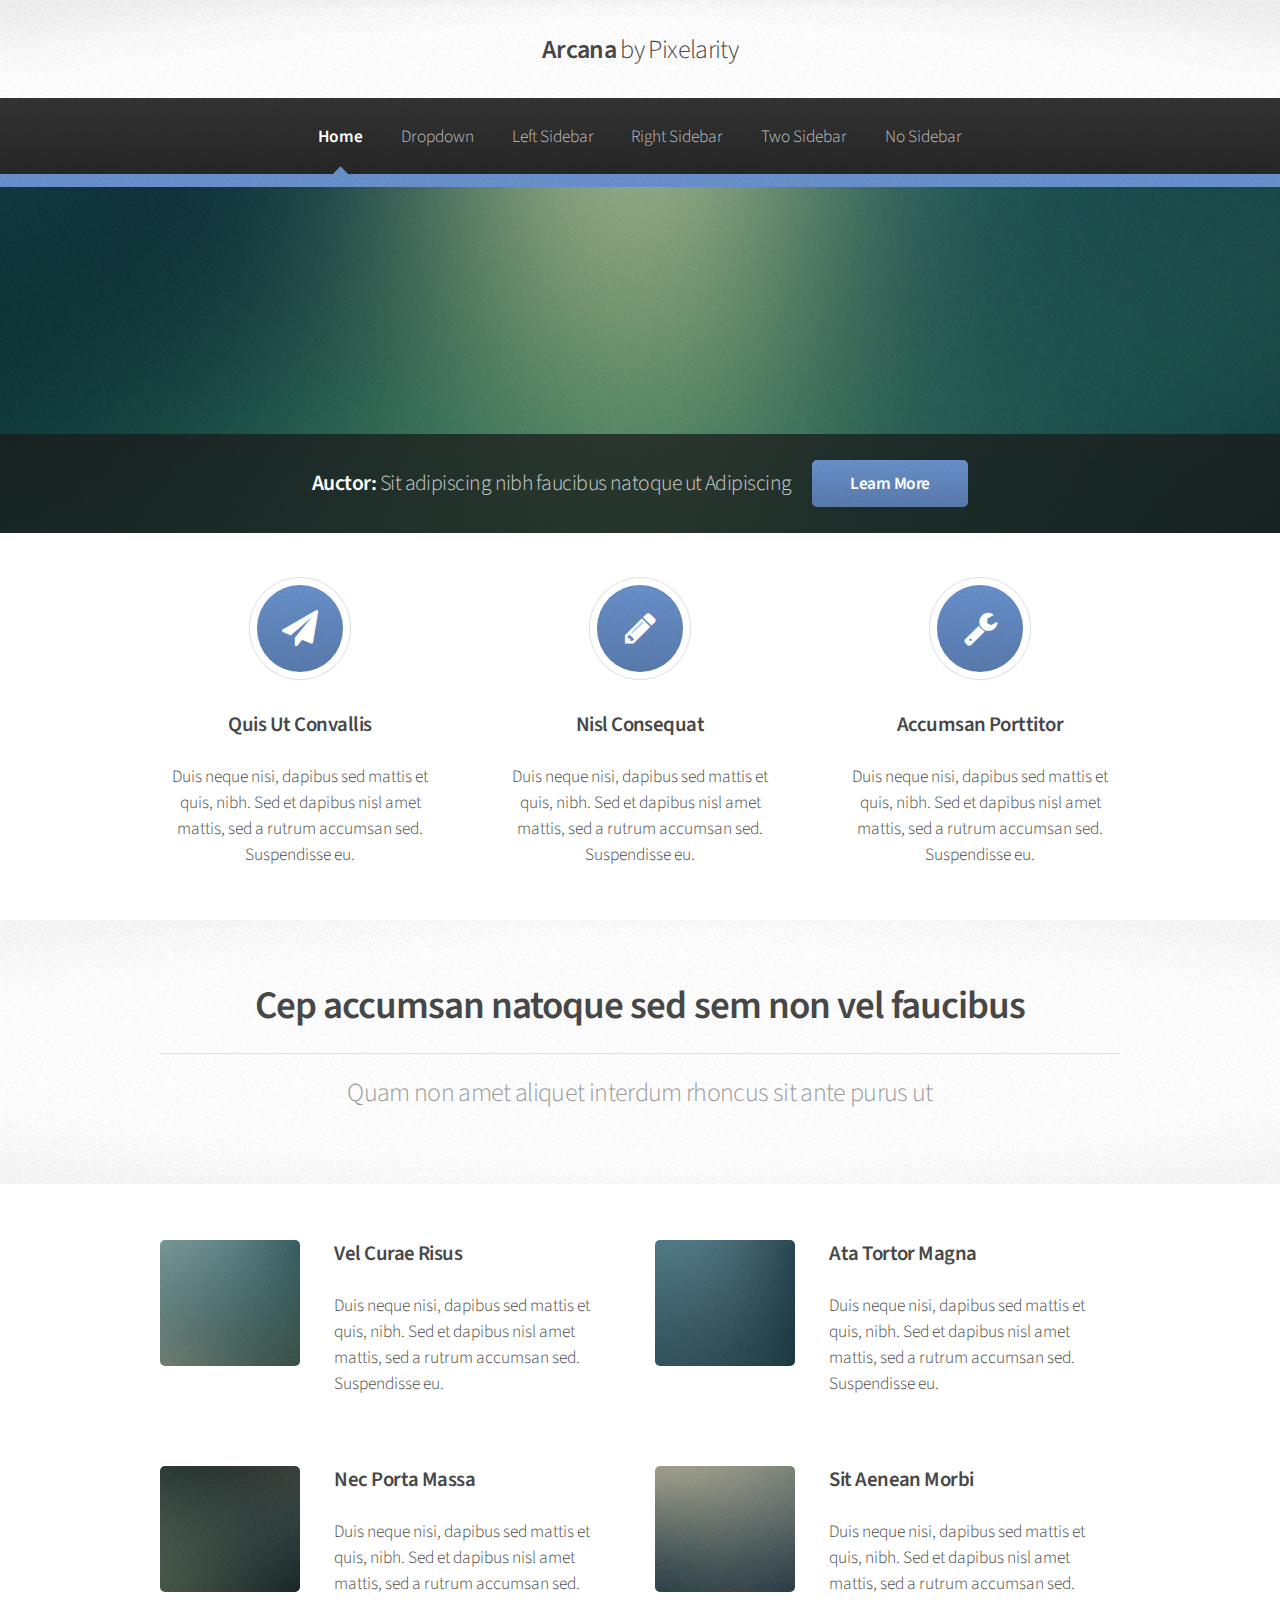
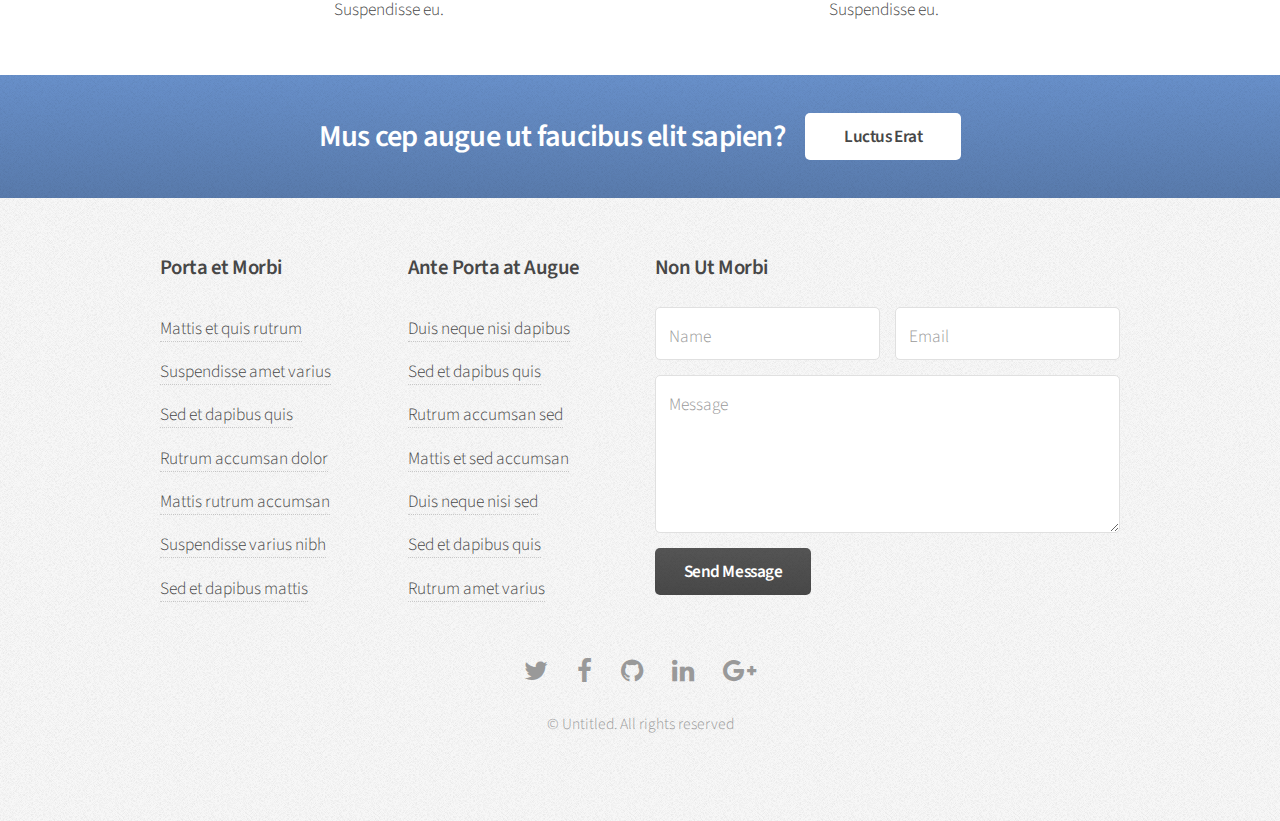
<file: index.html>
<!DOCTYPE HTML>
<!--
	Arcana by Pixelarity
	pixelarity.com | hello@pixelarity.com
	License: pixelarity.com/license
-->
<html>
	<head>
		<title>Untitled</title>
		<meta charset="utf-8" />
		<meta name="viewport" content="width=device-width, initial-scale=1" />
		<!--[if lte IE 8]><script src="assets/js/ie/html5shiv.js"></script><![endif]-->
		<link rel="stylesheet" href="assets/css/main.css" />
		<!--[if lte IE 8]><link rel="stylesheet" href="assets/css/ie8.css" /><![endif]-->
		<!--[if lte IE 9]><link rel="stylesheet" href="assets/css/ie9.css" /><![endif]-->
	</head>
	<body>
		<div id="page-wrapper">

			<!-- Header -->
				<div id="header">

					<!-- Logo -->
						<h1><a href="index.html" id="logo">Arcana <em>by Pixelarity</em></a></h1>

					<!-- Nav -->
						<nav id="nav">
							<ul>
								<li class="current"><a href="index.html">Home</a></li>
								<li>
									<a href="#">Dropdown</a>
									<ul>
										<li><a href="#">Lorem dolor</a></li>
										<li><a href="#">Magna phasellus</a></li>
										<li><a href="#">Etiam sed tempus</a></li>
										<li>
											<a href="#">Submenu</a>
											<ul>
												<li><a href="#">Lorem dolor</a></li>
												<li><a href="#">Phasellus magna</a></li>
												<li><a href="#">Magna phasellus</a></li>
												<li><a href="#">Etiam nisl</a></li>
												<li><a href="#">Veroeros feugiat</a></li>
											</ul>
										</li>
										<li><a href="#">Veroeros feugiat</a></li>
									</ul>
								</li>
								<li><a href="left-sidebar.html">Left Sidebar</a></li>
								<li><a href="right-sidebar.html">Right Sidebar</a></li>
								<li><a href="two-sidebar.html">Two Sidebar</a></li>
								<li><a href="no-sidebar.html">No Sidebar</a></li>
							</ul>
						</nav>

				</div>

			<!-- Banner -->
				<section id="banner">
					<header>
						<h2>Auctor: <em>Sit adipiscing nibh faucibus natoque ut Adipiscing</em></h2>
						<a href="#" class="button">Learn More</a>
					</header>
				</section>

			<!-- Highlights -->
				<section class="wrapper style1">
					<div class="container">
						<div class="row 200%">
							<section class="4u 12u(narrower)">
								<div class="box highlight">
									<i class="icon major fa-paper-plane"></i>
									<h3>Quis Ut Convallis</h3>
									<p>Duis neque nisi, dapibus sed mattis et quis, nibh. Sed et dapibus nisl amet mattis, sed a rutrum accumsan sed. Suspendisse eu.</p>
								</div>
							</section>
							<section class="4u 12u(narrower)">
								<div class="box highlight">
									<i class="icon major fa-pencil"></i>
									<h3>Nisl Consequat</h3>
									<p>Duis neque nisi, dapibus sed mattis et quis, nibh. Sed et dapibus nisl amet mattis, sed a rutrum accumsan sed. Suspendisse eu.</p>
								</div>
							</section>
							<section class="4u 12u(narrower)">
								<div class="box highlight">
									<i class="icon major fa-wrench"></i>
									<h3>Accumsan Porttitor</h3>
									<p>Duis neque nisi, dapibus sed mattis et quis, nibh. Sed et dapibus nisl amet mattis, sed a rutrum accumsan sed. Suspendisse eu.</p>
								</div>
							</section>
						</div>
					</div>
				</section>

			<!-- Gigantic Heading -->
				<section class="wrapper style2">
					<div class="container">
						<header class="major">
							<h2>Cep accumsan natoque sed sem non vel faucibus</h2>
							<p>Quam non amet aliquet interdum rhoncus sit ante purus ut</p>
						</header>
					</div>
				</section>

			<!-- Posts -->
				<section class="wrapper style1">
					<div class="container">
						<div class="row">
							<section class="6u 12u(narrower)">
								<div class="box post">
									<a href="#" class="image left"><img src="images/pic01.jpg" alt="" /></a>
									<div class="inner">
										<h3>Vel Curae Risus</h3>
										<p>Duis neque nisi, dapibus sed mattis et quis, nibh. Sed et dapibus nisl amet mattis, sed a rutrum accumsan sed. Suspendisse eu.</p>
									</div>
								</div>
							</section>
							<section class="6u 12u(narrower)">
								<div class="box post">
									<a href="#" class="image left"><img src="images/pic02.jpg" alt="" /></a>
									<div class="inner">
										<h3>Ata Tortor Magna</h3>
										<p>Duis neque nisi, dapibus sed mattis et quis, nibh. Sed et dapibus nisl amet mattis, sed a rutrum accumsan sed. Suspendisse eu.</p>
									</div>
								</div>
							</section>
						</div>
						<div class="row">
							<section class="6u 12u(narrower)">
								<div class="box post">
									<a href="#" class="image left"><img src="images/pic03.jpg" alt="" /></a>
									<div class="inner">
										<h3>Nec Porta Massa</h3>
										<p>Duis neque nisi, dapibus sed mattis et quis, nibh. Sed et dapibus nisl amet mattis, sed a rutrum accumsan sed. Suspendisse eu.</p>
									</div>
								</div>
							</section>
							<section class="6u 12u(narrower)">
								<div class="box post">
									<a href="#" class="image left"><img src="images/pic04.jpg" alt="" /></a>
									<div class="inner">
										<h3>Sit Aenean Morbi</h3>
										<p>Duis neque nisi, dapibus sed mattis et quis, nibh. Sed et dapibus nisl amet mattis, sed a rutrum accumsan sed. Suspendisse eu.</p>
									</div>
								</div>
							</section>
						</div>
					</div>
				</section>

			<!-- CTA -->
				<section id="cta" class="wrapper style3">
					<div class="container">
						<header>
							<h2>Mus cep augue ut faucibus elit sapien?</h2>
							<a href="#" class="button">Luctus Erat</a>
						</header>
					</div>
				</section>

			<!-- Footer -->
				<div id="footer">
					<div class="container">
						<div class="row">
							<section class="3u 6u(narrower) 12u$(mobilep)">
								<h3>Porta et Morbi</h3>
								<ul class="links">
									<li><a href="#">Mattis et quis rutrum</a></li>
									<li><a href="#">Suspendisse amet varius</a></li>
									<li><a href="#">Sed et dapibus quis</a></li>
									<li><a href="#">Rutrum accumsan dolor</a></li>
									<li><a href="#">Mattis rutrum accumsan</a></li>
									<li><a href="#">Suspendisse varius nibh</a></li>
									<li><a href="#">Sed et dapibus mattis</a></li>
								</ul>
							</section>
							<section class="3u 6u$(narrower) 12u$(mobilep)">
								<h3>Ante Porta at Augue</h3>
								<ul class="links">
									<li><a href="#">Duis neque nisi dapibus</a></li>
									<li><a href="#">Sed et dapibus quis</a></li>
									<li><a href="#">Rutrum accumsan sed</a></li>
									<li><a href="#">Mattis et sed accumsan</a></li>
									<li><a href="#">Duis neque nisi sed</a></li>
									<li><a href="#">Sed et dapibus quis</a></li>
									<li><a href="#">Rutrum amet varius</a></li>
								</ul>
							</section>
							<section class="6u 12u(narrower)">
								<h3>Non Ut Morbi</h3>
								<form>
									<div class="row 50%">
										<div class="6u 12u(mobilep)">
											<input type="text" name="name" id="name" placeholder="Name" />
										</div>
										<div class="6u 12u(mobilep)">
											<input type="email" name="email" id="email" placeholder="Email" />
										</div>
									</div>
									<div class="row 50%">
										<div class="12u">
											<textarea name="message" id="message" placeholder="Message" rows="5"></textarea>
										</div>
									</div>
									<div class="row 50%">
										<div class="12u">
											<ul class="actions">
												<li><input type="submit" class="button alt" value="Send Message" /></li>
											</ul>
										</div>
									</div>
								</form>
							</section>
						</div>
					</div>

					<!-- Icons -->
						<ul class="icons">
							<li><a href="#" class="icon fa-twitter"><span class="label">Twitter</span></a></li>
							<li><a href="#" class="icon fa-facebook"><span class="label">Facebook</span></a></li>
							<li><a href="#" class="icon fa-github"><span class="label">GitHub</span></a></li>
							<li><a href="#" class="icon fa-linkedin"><span class="label">LinkedIn</span></a></li>
							<li><a href="#" class="icon fa-google-plus"><span class="label">Google+</span></a></li>
						</ul>

					<!-- Copyright -->
						<div class="copyright">
							<ul class="menu">
								<li>&copy; Untitled. All rights reserved</li>
							</ul>
						</div>

				</div>

		</div>

		<!-- Scripts -->
			<script src="assets/js/jquery.min.js"></script>
			<script src="assets/js/jquery.dropotron.min.js"></script>
			<script src="assets/js/skel.min.js"></script>
			<script src="assets/js/util.js"></script>
			<!--[if lte IE 8]><script src="assets/js/ie/respond.min.js"></script><![endif]-->
			<script src="assets/js/main.js"></script>

	</body>
</html>
</file>
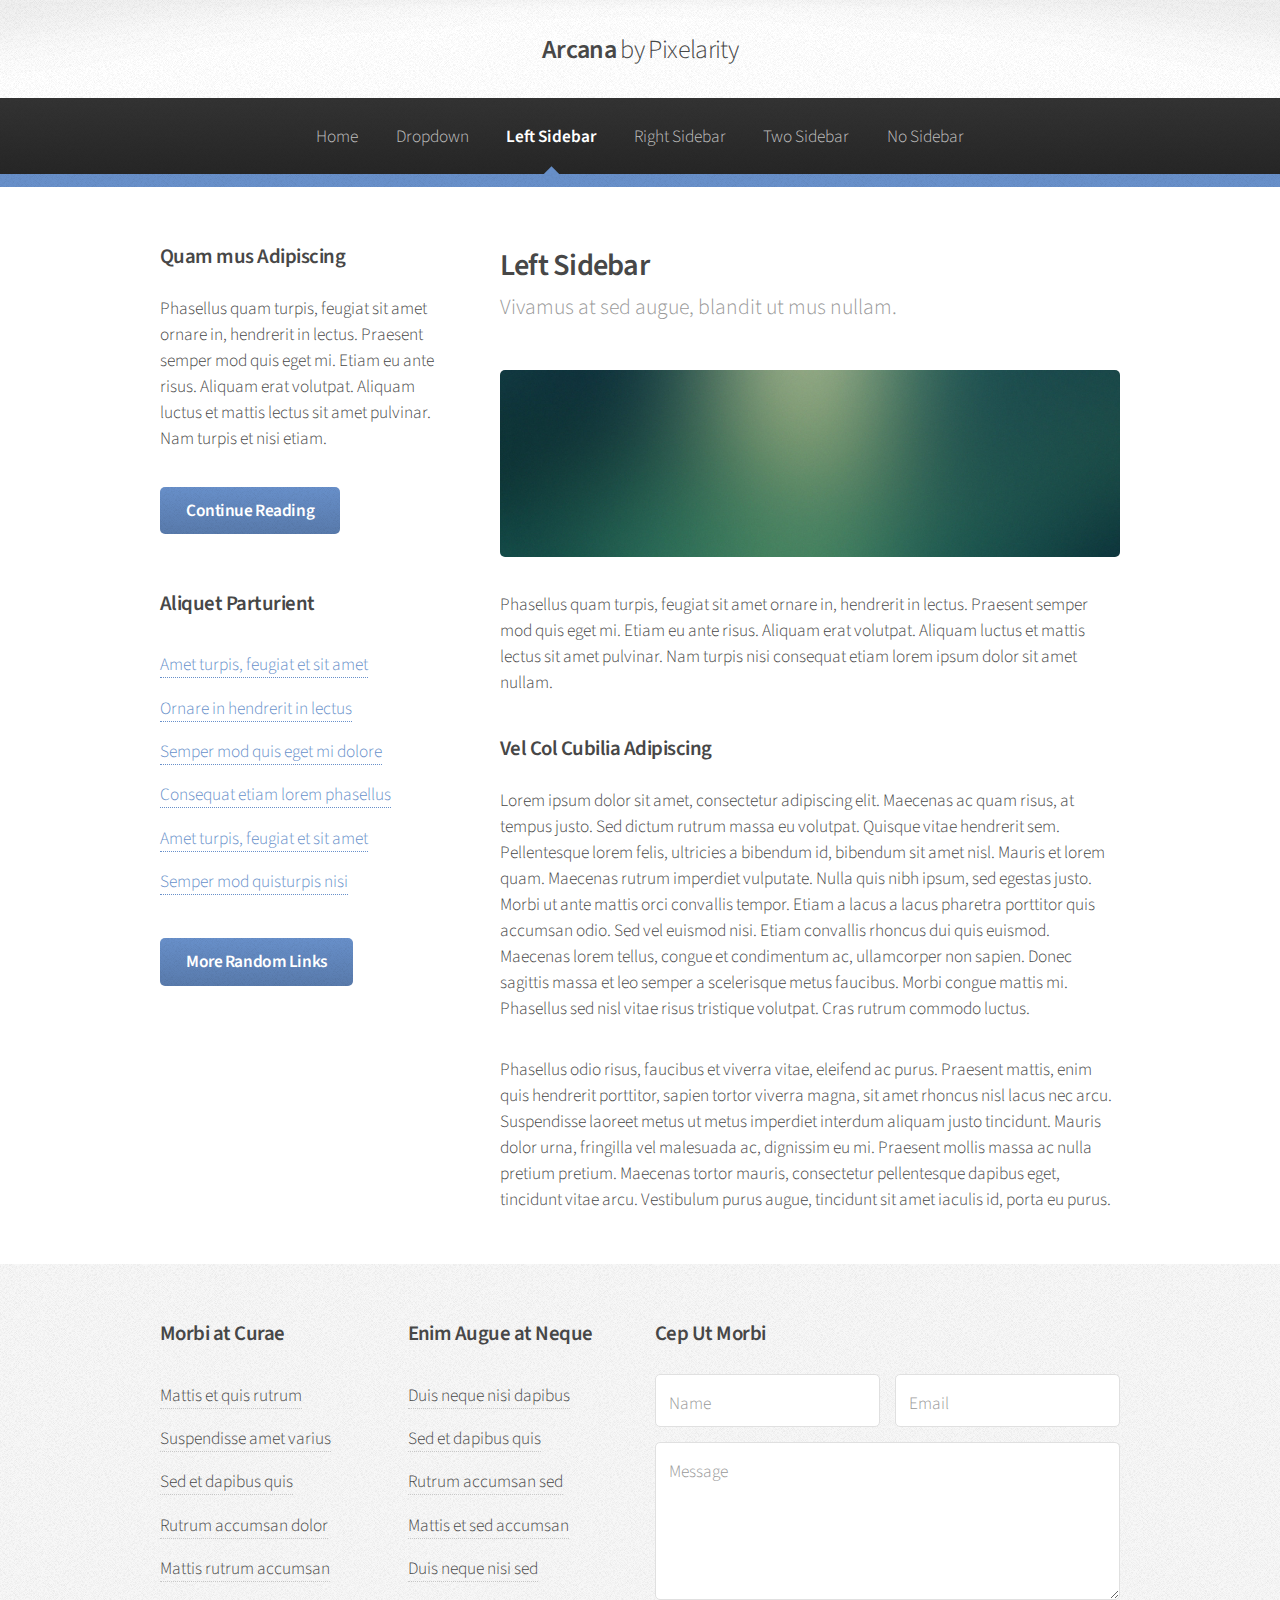
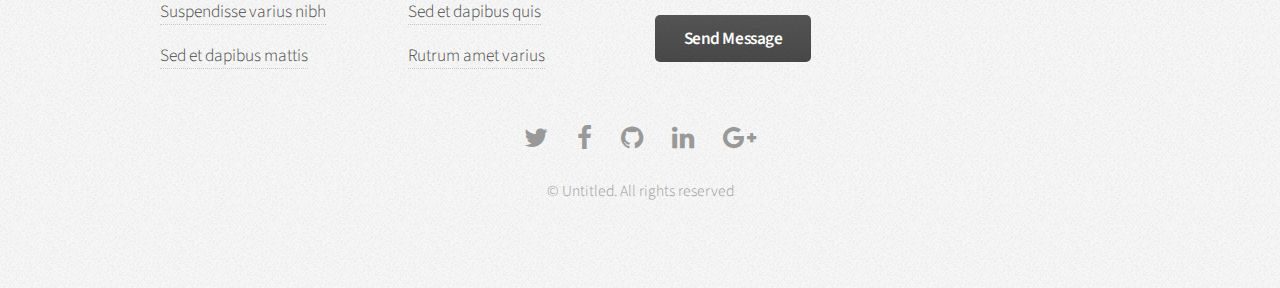
<file: left-sidebar.html>
<!DOCTYPE HTML>
<!--
	Arcana by Pixelarity
	pixelarity.com | hello@pixelarity.com
	License: pixelarity.com/license
-->
<html>
	<head>
		<title>Untitled</title>
		<meta charset="utf-8" />
		<meta name="viewport" content="width=device-width, initial-scale=1" />
		<!--[if lte IE 8]><script src="assets/js/ie/html5shiv.js"></script><![endif]-->
		<link rel="stylesheet" href="assets/css/main.css" />
		<!--[if lte IE 8]><link rel="stylesheet" href="assets/css/ie8.css" /><![endif]-->
		<!--[if lte IE 9]><link rel="stylesheet" href="assets/css/ie9.css" /><![endif]-->
	</head>
	<body>
		<div id="page-wrapper">

			<!-- Header -->
				<div id="header">

					<!-- Logo -->
						<h1><a href="index.html" id="logo">Arcana <em>by Pixelarity</em></a></h1>

					<!-- Nav -->
						<nav id="nav">
							<ul>
								<li><a href="index.html">Home</a></li>
								<li>
									<a href="#">Dropdown</a>
									<ul>
										<li><a href="#">Lorem dolor</a></li>
										<li><a href="#">Magna phasellus</a></li>
										<li><a href="#">Etiam sed tempus</a></li>
										<li>
											<a href="#">Submenu</a>
											<ul>
												<li><a href="#">Lorem dolor</a></li>
												<li><a href="#">Phasellus magna</a></li>
												<li><a href="#">Magna phasellus</a></li>
												<li><a href="#">Etiam nisl</a></li>
												<li><a href="#">Veroeros feugiat</a></li>
											</ul>
										</li>
										<li><a href="#">Veroeros feugiat</a></li>
									</ul>
								</li>
								<li class="current"><a href="left-sidebar.html">Left Sidebar</a></li>
								<li><a href="right-sidebar.html">Right Sidebar</a></li>
								<li><a href="two-sidebar.html">Two Sidebar</a></li>
								<li><a href="no-sidebar.html">No Sidebar</a></li>
							</ul>
						</nav>

				</div>

			<!-- Main -->
				<section class="wrapper style1">
					<div class="container">
						<div class="row 200%">
							<div class="4u 12u(narrower)">
								<div id="sidebar">

									<!-- Sidebar -->

										<section>
											<h3>Quam mus Adipiscing</h3>
											<p>Phasellus quam turpis, feugiat sit amet ornare in, hendrerit in lectus.
											Praesent semper mod quis eget mi. Etiam eu ante risus. Aliquam erat volutpat.
											Aliquam luctus et mattis lectus sit amet pulvinar. Nam turpis et nisi etiam.</p>
											<footer>
												<a href="#" class="button">Continue Reading</a>
											</footer>
										</section>

										<section>
											<h3>Aliquet Parturient</h3>
											<ul class="links">
												<li><a href="#">Amet turpis, feugiat et sit amet</a></li>
												<li><a href="#">Ornare in hendrerit in lectus</a></li>
												<li><a href="#">Semper mod quis eget mi dolore</a></li>
												<li><a href="#">Consequat etiam lorem phasellus</a></li>
												<li><a href="#">Amet turpis, feugiat et sit amet</a></li>
												<li><a href="#">Semper mod quisturpis nisi</a></li>
											</ul>
											<footer>
												<a href="#" class="button">More Random Links</a>
											</footer>
										</section>

								</div>
							</div>
							<div class="8u  12u(narrower) important(narrower)">
								<div id="content">

									<!-- Content -->

										<article>
											<header>
												<h2>Left Sidebar</h2>
												<p>Vivamus at sed augue, blandit ut mus nullam.</p>
											</header>

											<span class="image featured"><img src="images/banner.jpg" alt="" /></span>

											<p>Phasellus quam turpis, feugiat sit amet ornare in, hendrerit in lectus.
											Praesent semper mod quis eget mi. Etiam eu ante risus. Aliquam erat volutpat.
											Aliquam luctus et mattis lectus sit amet pulvinar. Nam turpis nisi
											consequat etiam lorem ipsum dolor sit amet nullam.</p>

											<h3>Vel Col Cubilia Adipiscing</h3>
											<p>Lorem ipsum dolor sit amet, consectetur adipiscing elit. Maecenas ac quam risus, at tempus
											justo. Sed dictum rutrum massa eu volutpat. Quisque vitae hendrerit sem. Pellentesque lorem felis,
											ultricies a bibendum id, bibendum sit amet nisl. Mauris et lorem quam. Maecenas rutrum imperdiet
											vulputate. Nulla quis nibh ipsum, sed egestas justo. Morbi ut ante mattis orci convallis tempor.
											Etiam a lacus a lacus pharetra porttitor quis accumsan odio. Sed vel euismod nisi. Etiam convallis
											rhoncus dui quis euismod. Maecenas lorem tellus, congue et condimentum ac, ullamcorper non sapien.
											Donec sagittis massa et leo semper a scelerisque metus faucibus. Morbi congue mattis mi.
											Phasellus sed nisl vitae risus tristique volutpat. Cras rutrum commodo luctus.</p>

											<p>Phasellus odio risus, faucibus et viverra vitae, eleifend ac purus. Praesent mattis, enim
											quis hendrerit porttitor, sapien tortor viverra magna, sit amet rhoncus nisl lacus nec arcu.
											Suspendisse laoreet metus ut metus imperdiet interdum aliquam justo tincidunt. Mauris dolor urna,
											fringilla vel malesuada ac, dignissim eu mi. Praesent mollis massa ac nulla pretium pretium.
											Maecenas tortor mauris, consectetur pellentesque dapibus eget, tincidunt vitae arcu.
											Vestibulum purus augue, tincidunt sit amet iaculis id, porta eu purus.</p>
										</article>

								</div>
							</div>
						</div>
					</div>
				</section>

			<!-- Footer -->
				<div id="footer">
					<div class="container">
						<div class="row">
							<section class="3u 6u(narrower) 12u$(mobilep)">
								<h3>Morbi at Curae</h3>
								<ul class="links">
									<li><a href="#">Mattis et quis rutrum</a></li>
									<li><a href="#">Suspendisse amet varius</a></li>
									<li><a href="#">Sed et dapibus quis</a></li>
									<li><a href="#">Rutrum accumsan dolor</a></li>
									<li><a href="#">Mattis rutrum accumsan</a></li>
									<li><a href="#">Suspendisse varius nibh</a></li>
									<li><a href="#">Sed et dapibus mattis</a></li>
								</ul>
							</section>
							<section class="3u 6u$(narrower) 12u$(mobilep)">
								<h3>Enim Augue at Neque</h3>
								<ul class="links">
									<li><a href="#">Duis neque nisi dapibus</a></li>
									<li><a href="#">Sed et dapibus quis</a></li>
									<li><a href="#">Rutrum accumsan sed</a></li>
									<li><a href="#">Mattis et sed accumsan</a></li>
									<li><a href="#">Duis neque nisi sed</a></li>
									<li><a href="#">Sed et dapibus quis</a></li>
									<li><a href="#">Rutrum amet varius</a></li>
								</ul>
							</section>
							<section class="6u 12u(narrower)">
								<h3>Cep Ut Morbi</h3>
								<form>
									<div class="row 50%">
										<div class="6u 12u(mobilep)">
											<input type="text" name="name" id="name" placeholder="Name" />
										</div>
										<div class="6u 12u(mobilep)">
											<input type="email" name="email" id="email" placeholder="Email" />
										</div>
									</div>
									<div class="row 50%">
										<div class="12u">
											<textarea name="message" id="message" placeholder="Message" rows="5"></textarea>
										</div>
									</div>
									<div class="row 50%">
										<div class="12u">
											<ul class="actions">
												<li><input type="submit" class="button alt" value="Send Message" /></li>
											</ul>
										</div>
									</div>
								</form>
							</section>
						</div>
					</div>

					<!-- Icons -->
						<ul class="icons">
							<li><a href="#" class="icon fa-twitter"><span class="label">Twitter</span></a></li>
							<li><a href="#" class="icon fa-facebook"><span class="label">Facebook</span></a></li>
							<li><a href="#" class="icon fa-github"><span class="label">GitHub</span></a></li>
							<li><a href="#" class="icon fa-linkedin"><span class="label">LinkedIn</span></a></li>
							<li><a href="#" class="icon fa-google-plus"><span class="label">Google+</span></a></li>
						</ul>

					<!-- Copyright -->
						<div class="copyright">
							<ul class="menu">
								<li>&copy; Untitled. All rights reserved</li>
							</ul>
						</div>

				</div>

		</div>

		<!-- Scripts -->
			<script src="assets/js/jquery.min.js"></script>
			<script src="assets/js/jquery.dropotron.min.js"></script>
			<script src="assets/js/skel.min.js"></script>
			<script src="assets/js/util.js"></script>
			<!--[if lte IE 8]><script src="assets/js/ie/respond.min.js"></script><![endif]-->
			<script src="assets/js/main.js"></script>

	</body>
</html>
</file>
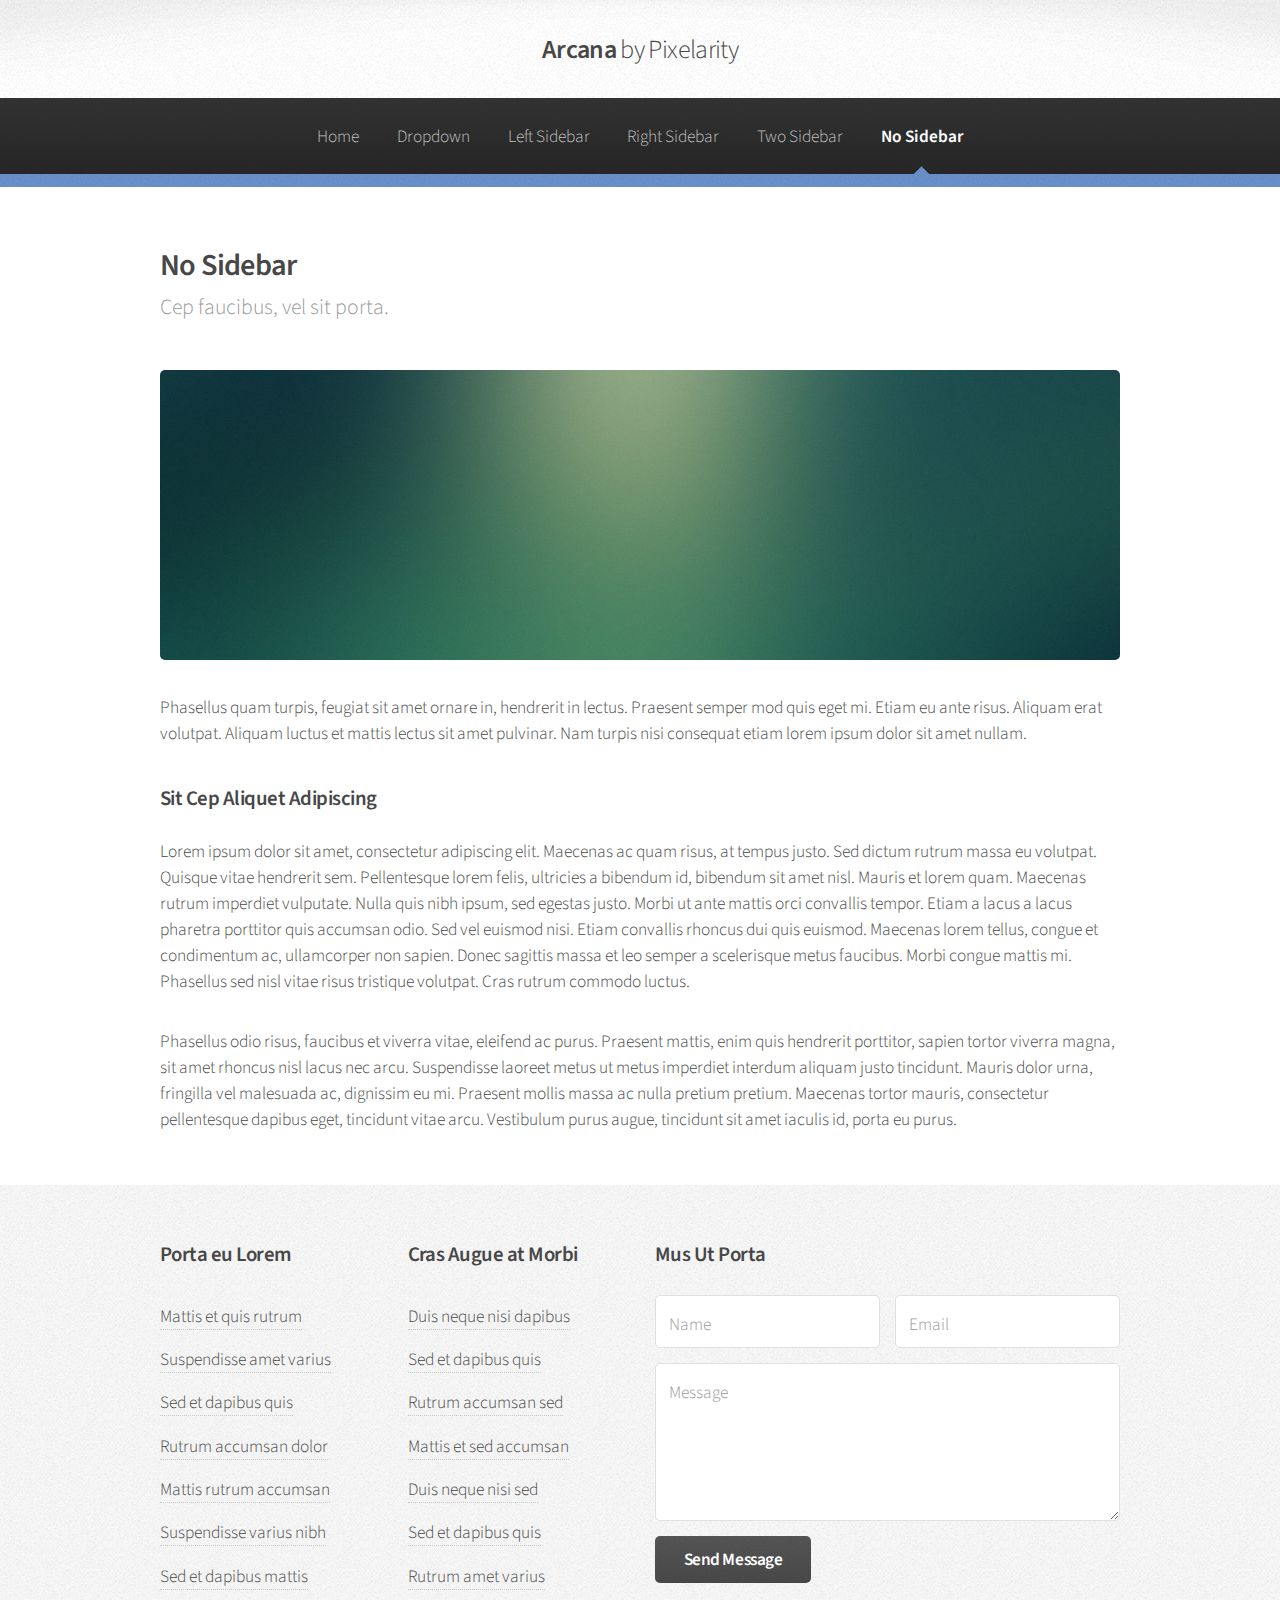
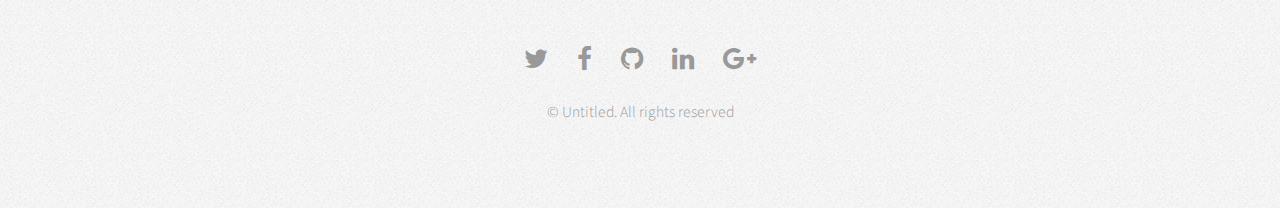
<file: no-sidebar.html>
<!DOCTYPE HTML>
<!--
	Arcana by Pixelarity
	pixelarity.com | hello@pixelarity.com
	License: pixelarity.com/license
-->
<html>
	<head>
		<title>Untitled</title>
		<meta charset="utf-8" />
		<meta name="viewport" content="width=device-width, initial-scale=1" />
		<!--[if lte IE 8]><script src="assets/js/ie/html5shiv.js"></script><![endif]-->
		<link rel="stylesheet" href="assets/css/main.css" />
		<!--[if lte IE 8]><link rel="stylesheet" href="assets/css/ie8.css" /><![endif]-->
		<!--[if lte IE 9]><link rel="stylesheet" href="assets/css/ie9.css" /><![endif]-->
	</head>
	<body>
		<div id="page-wrapper">

			<!-- Header -->
				<div id="header">

					<!-- Logo -->
						<h1><a href="index.html" id="logo">Arcana <em>by Pixelarity</em></a></h1>

					<!-- Nav -->
						<nav id="nav">
							<ul>
								<li><a href="index.html">Home</a></li>
								<li>
									<a href="#">Dropdown</a>
									<ul>
										<li><a href="#">Lorem dolor</a></li>
										<li><a href="#">Magna phasellus</a></li>
										<li><a href="#">Etiam sed tempus</a></li>
										<li>
											<a href="#">Submenu</a>
											<ul>
												<li><a href="#">Lorem dolor</a></li>
												<li><a href="#">Phasellus magna</a></li>
												<li><a href="#">Magna phasellus</a></li>
												<li><a href="#">Etiam nisl</a></li>
												<li><a href="#">Veroeros feugiat</a></li>
											</ul>
										</li>
										<li><a href="#">Veroeros feugiat</a></li>
									</ul>
								</li>
								<li><a href="left-sidebar.html">Left Sidebar</a></li>
								<li><a href="right-sidebar.html">Right Sidebar</a></li>
								<li><a href="two-sidebar.html">Two Sidebar</a></li>
								<li class="current"><a href="no-sidebar.html">No Sidebar</a></li>
							</ul>
						</nav>

				</div>

			<!-- Main -->
				<section class="wrapper style1">
					<div class="container">
						<div id="content">

							<!-- Content -->

								<article>
									<header>
										<h2>No Sidebar</h2>
										<p>Cep faucibus, vel sit porta.</p>
									</header>

									<span class="image featured"><img src="images/banner.jpg" alt="" /></span>

									<p>Phasellus quam turpis, feugiat sit amet ornare in, hendrerit in lectus.
									Praesent semper mod quis eget mi. Etiam eu ante risus. Aliquam erat volutpat.
									Aliquam luctus et mattis lectus sit amet pulvinar. Nam turpis nisi
									consequat etiam lorem ipsum dolor sit amet nullam.</p>

									<h3>Sit Cep Aliquet Adipiscing</h3>
									<p>Lorem ipsum dolor sit amet, consectetur adipiscing elit. Maecenas ac quam risus, at tempus
									justo. Sed dictum rutrum massa eu volutpat. Quisque vitae hendrerit sem. Pellentesque lorem felis,
									ultricies a bibendum id, bibendum sit amet nisl. Mauris et lorem quam. Maecenas rutrum imperdiet
									vulputate. Nulla quis nibh ipsum, sed egestas justo. Morbi ut ante mattis orci convallis tempor.
									Etiam a lacus a lacus pharetra porttitor quis accumsan odio. Sed vel euismod nisi. Etiam convallis
									rhoncus dui quis euismod. Maecenas lorem tellus, congue et condimentum ac, ullamcorper non sapien.
									Donec sagittis massa et leo semper a scelerisque metus faucibus. Morbi congue mattis mi.
									Phasellus sed nisl vitae risus tristique volutpat. Cras rutrum commodo luctus.</p>

									<p>Phasellus odio risus, faucibus et viverra vitae, eleifend ac purus. Praesent mattis, enim
									quis hendrerit porttitor, sapien tortor viverra magna, sit amet rhoncus nisl lacus nec arcu.
									Suspendisse laoreet metus ut metus imperdiet interdum aliquam justo tincidunt. Mauris dolor urna,
									fringilla vel malesuada ac, dignissim eu mi. Praesent mollis massa ac nulla pretium pretium.
									Maecenas tortor mauris, consectetur pellentesque dapibus eget, tincidunt vitae arcu.
									Vestibulum purus augue, tincidunt sit amet iaculis id, porta eu purus.</p>
								</article>

						</div>
					</div>
				</section>

			<!-- Footer -->
				<div id="footer">
					<div class="container">
						<div class="row">
							<section class="3u 6u(narrower) 12u$(mobilep)">
								<h3>Porta eu Lorem</h3>
								<ul class="links">
									<li><a href="#">Mattis et quis rutrum</a></li>
									<li><a href="#">Suspendisse amet varius</a></li>
									<li><a href="#">Sed et dapibus quis</a></li>
									<li><a href="#">Rutrum accumsan dolor</a></li>
									<li><a href="#">Mattis rutrum accumsan</a></li>
									<li><a href="#">Suspendisse varius nibh</a></li>
									<li><a href="#">Sed et dapibus mattis</a></li>
								</ul>
							</section>
							<section class="3u 6u$(narrower) 12u$(mobilep)">
								<h3>Cras Augue at Morbi</h3>
								<ul class="links">
									<li><a href="#">Duis neque nisi dapibus</a></li>
									<li><a href="#">Sed et dapibus quis</a></li>
									<li><a href="#">Rutrum accumsan sed</a></li>
									<li><a href="#">Mattis et sed accumsan</a></li>
									<li><a href="#">Duis neque nisi sed</a></li>
									<li><a href="#">Sed et dapibus quis</a></li>
									<li><a href="#">Rutrum amet varius</a></li>
								</ul>
							</section>
							<section class="6u 12u(narrower)">
								<h3>Mus Ut Porta</h3>
								<form>
									<div class="row 50%">
										<div class="6u 12u(mobilep)">
											<input type="text" name="name" id="name" placeholder="Name" />
										</div>
										<div class="6u 12u(mobilep)">
											<input type="email" name="email" id="email" placeholder="Email" />
										</div>
									</div>
									<div class="row 50%">
										<div class="12u">
											<textarea name="message" id="message" placeholder="Message" rows="5"></textarea>
										</div>
									</div>
									<div class="row 50%">
										<div class="12u">
											<ul class="actions">
												<li><input type="submit" class="button alt" value="Send Message" /></li>
											</ul>
										</div>
									</div>
								</form>
							</section>
						</div>
					</div>

					<!-- Icons -->
						<ul class="icons">
							<li><a href="#" class="icon fa-twitter"><span class="label">Twitter</span></a></li>
							<li><a href="#" class="icon fa-facebook"><span class="label">Facebook</span></a></li>
							<li><a href="#" class="icon fa-github"><span class="label">GitHub</span></a></li>
							<li><a href="#" class="icon fa-linkedin"><span class="label">LinkedIn</span></a></li>
							<li><a href="#" class="icon fa-google-plus"><span class="label">Google+</span></a></li>
						</ul>

					<!-- Copyright -->
						<div class="copyright">
							<ul class="menu">
								<li>&copy; Untitled. All rights reserved</li>
							</ul>
						</div>

				</div>

		</div>

		<!-- Scripts -->
			<script src="assets/js/jquery.min.js"></script>
			<script src="assets/js/jquery.dropotron.min.js"></script>
			<script src="assets/js/skel.min.js"></script>
			<script src="assets/js/util.js"></script>
			<!--[if lte IE 8]><script src="assets/js/ie/respond.min.js"></script><![endif]-->
			<script src="assets/js/main.js"></script>

	</body>
</html>
</file>
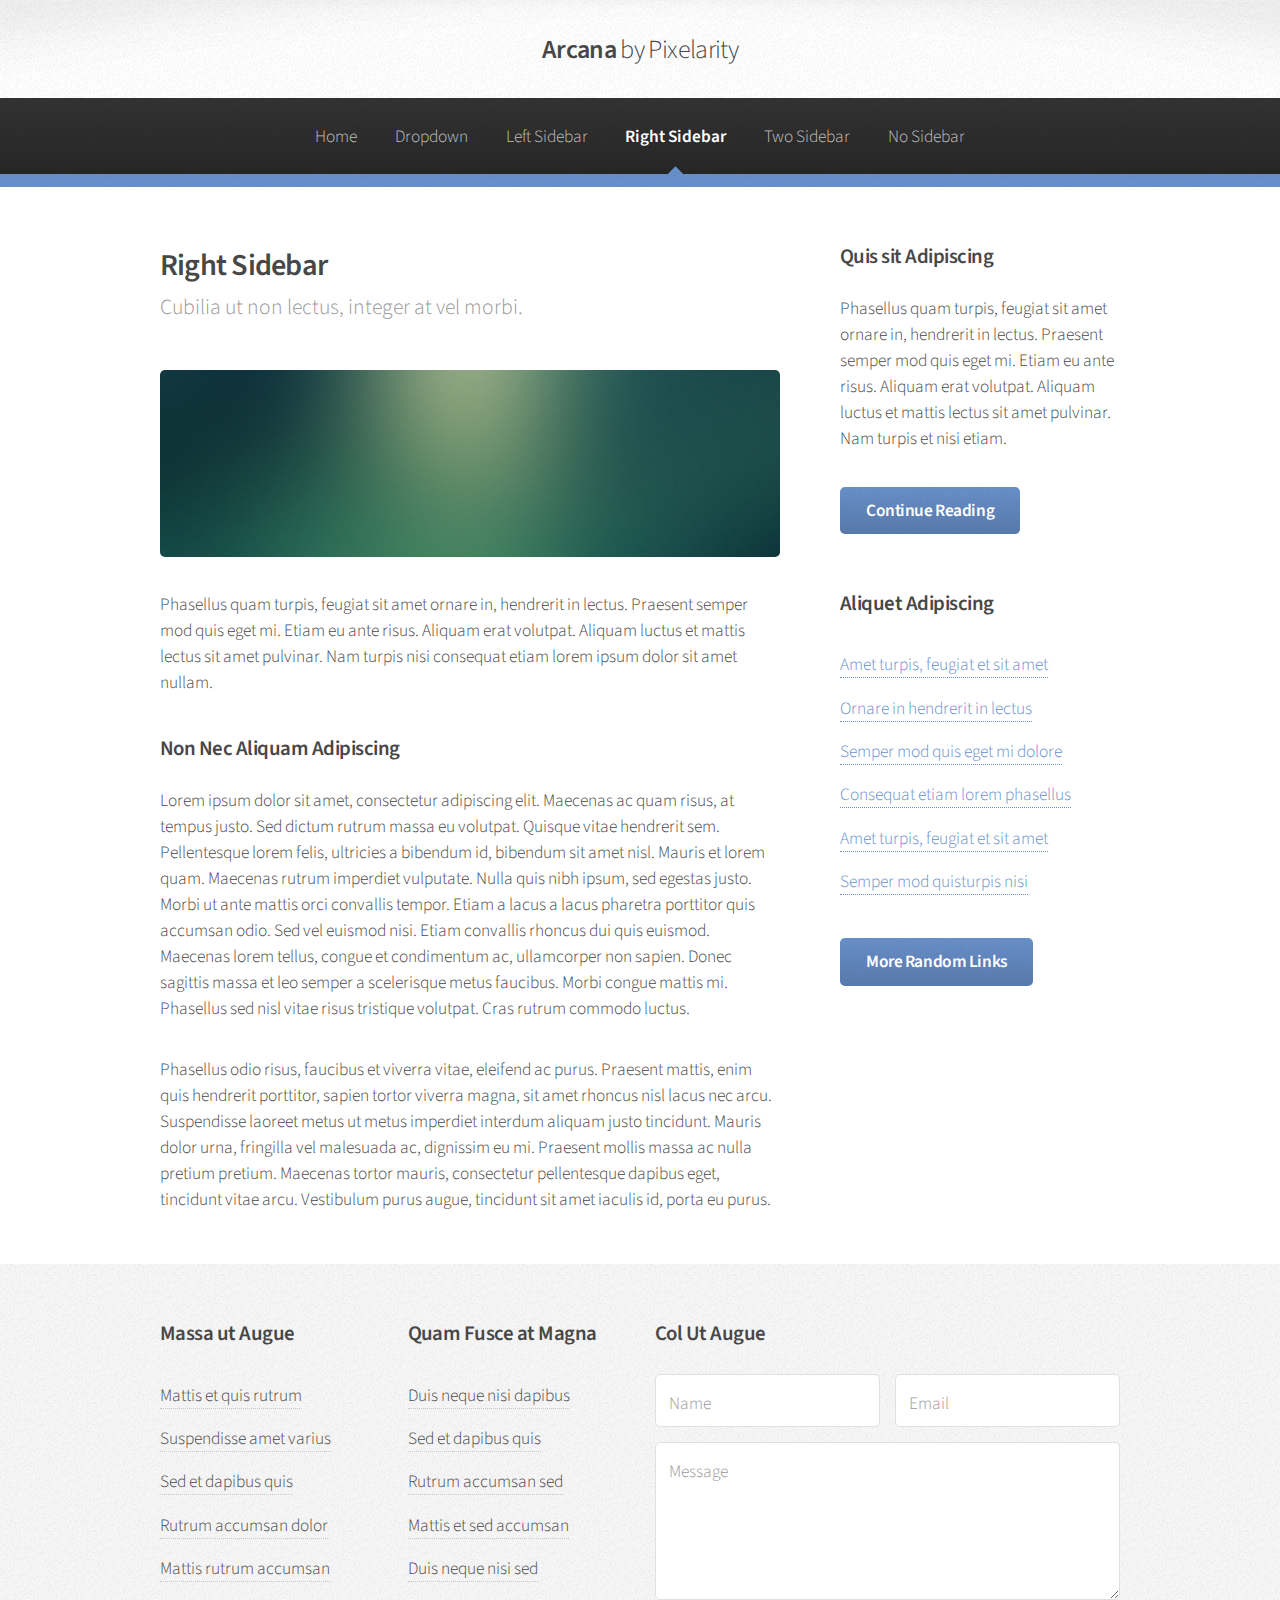
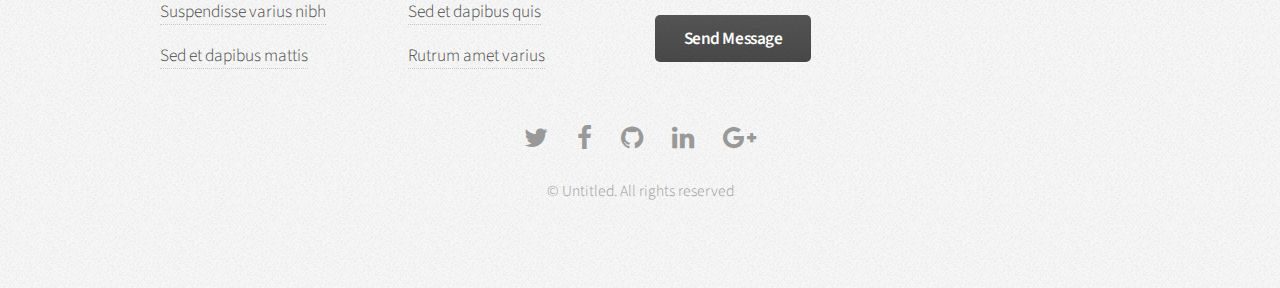
<file: right-sidebar.html>
<!DOCTYPE HTML>
<!--
	Arcana by Pixelarity
	pixelarity.com | hello@pixelarity.com
	License: pixelarity.com/license
-->
<html>
	<head>
		<title>Untitled</title>
		<meta charset="utf-8" />
		<meta name="viewport" content="width=device-width, initial-scale=1" />
		<!--[if lte IE 8]><script src="assets/js/ie/html5shiv.js"></script><![endif]-->
		<link rel="stylesheet" href="assets/css/main.css" />
		<!--[if lte IE 8]><link rel="stylesheet" href="assets/css/ie8.css" /><![endif]-->
		<!--[if lte IE 9]><link rel="stylesheet" href="assets/css/ie9.css" /><![endif]-->
	</head>
	<body>
		<div id="page-wrapper">

			<!-- Header -->
				<div id="header">

					<!-- Logo -->
						<h1><a href="index.html" id="logo">Arcana <em>by Pixelarity</em></a></h1>

					<!-- Nav -->
						<nav id="nav">
							<ul>
								<li><a href="index.html">Home</a></li>
								<li>
									<a href="#">Dropdown</a>
									<ul>
										<li><a href="#">Lorem dolor</a></li>
										<li><a href="#">Magna phasellus</a></li>
										<li><a href="#">Etiam sed tempus</a></li>
										<li>
											<a href="#">Submenu</a>
											<ul>
												<li><a href="#">Lorem dolor</a></li>
												<li><a href="#">Phasellus magna</a></li>
												<li><a href="#">Magna phasellus</a></li>
												<li><a href="#">Etiam nisl</a></li>
												<li><a href="#">Veroeros feugiat</a></li>
											</ul>
										</li>
										<li><a href="#">Veroeros feugiat</a></li>
									</ul>
								</li>
								<li><a href="left-sidebar.html">Left Sidebar</a></li>
								<li class="current"><a href="right-sidebar.html">Right Sidebar</a></li>
								<li><a href="two-sidebar.html">Two Sidebar</a></li>
								<li><a href="no-sidebar.html">No Sidebar</a></li>
							</ul>
						</nav>

				</div>

			<!-- Main -->
				<section class="wrapper style1">
					<div class="container">
						<div class="row 200%">
							<div class="8u 12u(narrower)">
								<div id="content">

									<!-- Content -->

										<article>
											<header>
												<h2>Right Sidebar</h2>
												<p>Cubilia ut non lectus, integer at vel morbi.</p>
											</header>

											<span class="image featured"><img src="images/banner.jpg" alt="" /></span>

											<p>Phasellus quam turpis, feugiat sit amet ornare in, hendrerit in lectus.
											Praesent semper mod quis eget mi. Etiam eu ante risus. Aliquam erat volutpat.
											Aliquam luctus et mattis lectus sit amet pulvinar. Nam turpis nisi
											consequat etiam lorem ipsum dolor sit amet nullam.</p>

											<h3>Non Nec Aliquam Adipiscing</h3>
											<p>Lorem ipsum dolor sit amet, consectetur adipiscing elit. Maecenas ac quam risus, at tempus
											justo. Sed dictum rutrum massa eu volutpat. Quisque vitae hendrerit sem. Pellentesque lorem felis,
											ultricies a bibendum id, bibendum sit amet nisl. Mauris et lorem quam. Maecenas rutrum imperdiet
											vulputate. Nulla quis nibh ipsum, sed egestas justo. Morbi ut ante mattis orci convallis tempor.
											Etiam a lacus a lacus pharetra porttitor quis accumsan odio. Sed vel euismod nisi. Etiam convallis
											rhoncus dui quis euismod. Maecenas lorem tellus, congue et condimentum ac, ullamcorper non sapien.
											Donec sagittis massa et leo semper a scelerisque metus faucibus. Morbi congue mattis mi.
											Phasellus sed nisl vitae risus tristique volutpat. Cras rutrum commodo luctus.</p>

											<p>Phasellus odio risus, faucibus et viverra vitae, eleifend ac purus. Praesent mattis, enim
											quis hendrerit porttitor, sapien tortor viverra magna, sit amet rhoncus nisl lacus nec arcu.
											Suspendisse laoreet metus ut metus imperdiet interdum aliquam justo tincidunt. Mauris dolor urna,
											fringilla vel malesuada ac, dignissim eu mi. Praesent mollis massa ac nulla pretium pretium.
											Maecenas tortor mauris, consectetur pellentesque dapibus eget, tincidunt vitae arcu.
											Vestibulum purus augue, tincidunt sit amet iaculis id, porta eu purus.</p>
										</article>

								</div>
							</div>
							<div class="4u 12u(narrower)">
								<div id="sidebar">

									<!-- Sidebar -->

										<section>
											<h3>Quis sit Adipiscing</h3>
											<p>Phasellus quam turpis, feugiat sit amet ornare in, hendrerit in lectus.
											Praesent semper mod quis eget mi. Etiam eu ante risus. Aliquam erat volutpat.
											Aliquam luctus et mattis lectus sit amet pulvinar. Nam turpis et nisi etiam.</p>
											<footer>
												<a href="#" class="button">Continue Reading</a>
											</footer>
										</section>

										<section>
											<h3>Aliquet Adipiscing</h3>
											<ul class="links">
												<li><a href="#">Amet turpis, feugiat et sit amet</a></li>
												<li><a href="#">Ornare in hendrerit in lectus</a></li>
												<li><a href="#">Semper mod quis eget mi dolore</a></li>
												<li><a href="#">Consequat etiam lorem phasellus</a></li>
												<li><a href="#">Amet turpis, feugiat et sit amet</a></li>
												<li><a href="#">Semper mod quisturpis nisi</a></li>
											</ul>
											<footer>
												<a href="#" class="button">More Random Links</a>
											</footer>
										</section>

								</div>
							</div>
						</div>
					</div>
				</section>

			<!-- Footer -->
				<div id="footer">
					<div class="container">
						<div class="row">
							<section class="3u 6u(narrower) 12u$(mobilep)">
								<h3>Massa ut Augue</h3>
								<ul class="links">
									<li><a href="#">Mattis et quis rutrum</a></li>
									<li><a href="#">Suspendisse amet varius</a></li>
									<li><a href="#">Sed et dapibus quis</a></li>
									<li><a href="#">Rutrum accumsan dolor</a></li>
									<li><a href="#">Mattis rutrum accumsan</a></li>
									<li><a href="#">Suspendisse varius nibh</a></li>
									<li><a href="#">Sed et dapibus mattis</a></li>
								</ul>
							</section>
							<section class="3u 6u$(narrower) 12u$(mobilep)">
								<h3>Quam Fusce at Magna</h3>
								<ul class="links">
									<li><a href="#">Duis neque nisi dapibus</a></li>
									<li><a href="#">Sed et dapibus quis</a></li>
									<li><a href="#">Rutrum accumsan sed</a></li>
									<li><a href="#">Mattis et sed accumsan</a></li>
									<li><a href="#">Duis neque nisi sed</a></li>
									<li><a href="#">Sed et dapibus quis</a></li>
									<li><a href="#">Rutrum amet varius</a></li>
								</ul>
							</section>
							<section class="6u 12u(narrower)">
								<h3>Col Ut Augue</h3>
								<form>
									<div class="row 50%">
										<div class="6u 12u(mobilep)">
											<input type="text" name="name" id="name" placeholder="Name" />
										</div>
										<div class="6u 12u(mobilep)">
											<input type="email" name="email" id="email" placeholder="Email" />
										</div>
									</div>
									<div class="row 50%">
										<div class="12u">
											<textarea name="message" id="message" placeholder="Message" rows="5"></textarea>
										</div>
									</div>
									<div class="row 50%">
										<div class="12u">
											<ul class="actions">
												<li><input type="submit" class="button alt" value="Send Message" /></li>
											</ul>
										</div>
									</div>
								</form>
							</section>
						</div>
					</div>

					<!-- Icons -->
						<ul class="icons">
							<li><a href="#" class="icon fa-twitter"><span class="label">Twitter</span></a></li>
							<li><a href="#" class="icon fa-facebook"><span class="label">Facebook</span></a></li>
							<li><a href="#" class="icon fa-github"><span class="label">GitHub</span></a></li>
							<li><a href="#" class="icon fa-linkedin"><span class="label">LinkedIn</span></a></li>
							<li><a href="#" class="icon fa-google-plus"><span class="label">Google+</span></a></li>
						</ul>

					<!-- Copyright -->
						<div class="copyright">
							<ul class="menu">
								<li>&copy; Untitled. All rights reserved</li>
							</ul>
						</div>

				</div>

		</div>

		<!-- Scripts -->
			<script src="assets/js/jquery.min.js"></script>
			<script src="assets/js/jquery.dropotron.min.js"></script>
			<script src="assets/js/skel.min.js"></script>
			<script src="assets/js/util.js"></script>
			<!--[if lte IE 8]><script src="assets/js/ie/respond.min.js"></script><![endif]-->
			<script src="assets/js/main.js"></script>

	</body>
</html>
</file>
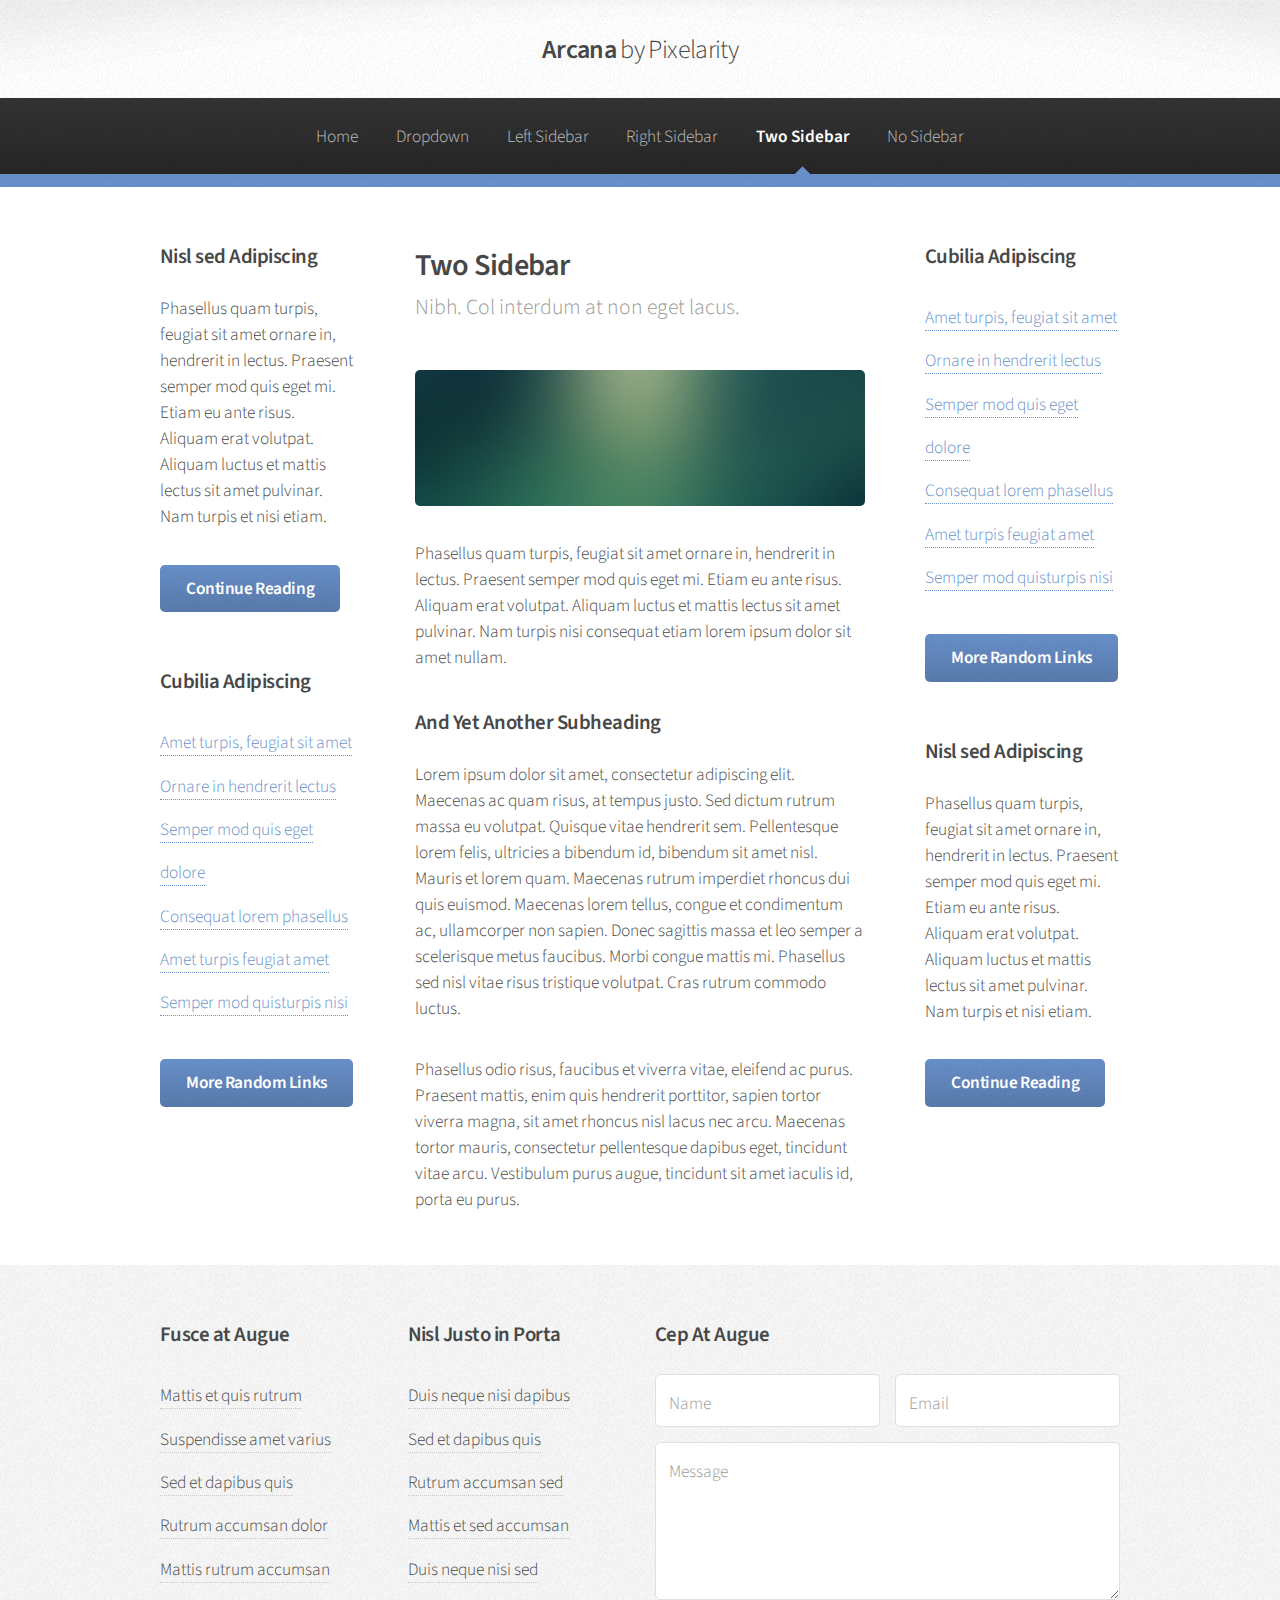
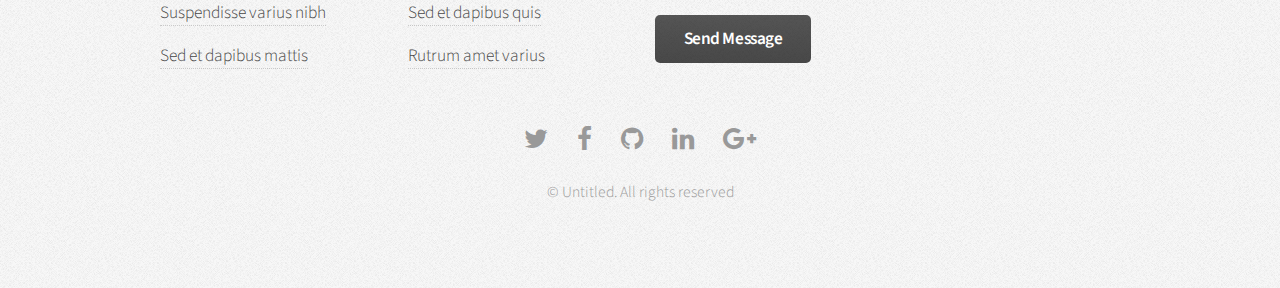
<file: two-sidebar.html>
<!DOCTYPE HTML>
<!--
	Arcana by Pixelarity
	pixelarity.com | hello@pixelarity.com
	License: pixelarity.com/license
-->
<html>
	<head>
		<title>Untitled</title>
		<meta charset="utf-8" />
		<meta name="viewport" content="width=device-width, initial-scale=1" />
		<!--[if lte IE 8]><script src="assets/js/ie/html5shiv.js"></script><![endif]-->
		<link rel="stylesheet" href="assets/css/main.css" />
		<!--[if lte IE 8]><link rel="stylesheet" href="assets/css/ie8.css" /><![endif]-->
		<!--[if lte IE 9]><link rel="stylesheet" href="assets/css/ie9.css" /><![endif]-->
	</head>
	<body>
		<div id="page-wrapper">

			<!-- Header -->
				<div id="header">

					<!-- Logo -->
						<h1><a href="index.html" id="logo">Arcana <em>by Pixelarity</em></a></h1>

					<!-- Nav -->
						<nav id="nav">
							<ul>
								<li><a href="index.html">Home</a></li>
								<li>
									<a href="#">Dropdown</a>
									<ul>
										<li><a href="#">Lorem dolor</a></li>
										<li><a href="#">Magna phasellus</a></li>
										<li><a href="#">Etiam sed tempus</a></li>
										<li>
											<a href="#">Submenu</a>
											<ul>
												<li><a href="#">Lorem dolor</a></li>
												<li><a href="#">Phasellus magna</a></li>
												<li><a href="#">Magna phasellus</a></li>
												<li><a href="#">Etiam nisl</a></li>
												<li><a href="#">Veroeros feugiat</a></li>
											</ul>
										</li>
										<li><a href="#">Veroeros feugiat</a></li>
									</ul>
								</li>
								<li><a href="left-sidebar.html">Left Sidebar</a></li>
								<li><a href="right-sidebar.html">Right Sidebar</a></li>
								<li class="current"><a href="two-sidebar.html">Two Sidebar</a></li>
								<li><a href="no-sidebar.html">No Sidebar</a></li>
							</ul>
						</nav>

				</div>

			<!-- Main -->
				<section class="wrapper style1">
					<div class="container">
						<div class="row 200%">
							<div class="3u 12u(narrower)">
								<div id="sidebar1">

									<!-- Sidebar 1 -->

										<section>
											<h3>Nisl sed Adipiscing</h3>
											<p>Phasellus quam turpis, feugiat sit amet ornare in, hendrerit in lectus.
											Praesent semper mod quis eget mi. Etiam eu ante risus. Aliquam erat volutpat.
											Aliquam luctus et mattis lectus sit amet pulvinar. Nam turpis et nisi etiam.</p>
											<footer>
												<a href="#" class="button">Continue Reading</a>
											</footer>
										</section>

										<section>
											<h3>Cubilia Adipiscing</h3>
											<ul class="links">
												<li><a href="#">Amet turpis, feugiat sit amet</a></li>
												<li><a href="#">Ornare in hendrerit lectus</a></li>
												<li><a href="#">Semper mod quis eget dolore</a></li>
												<li><a href="#">Consequat lorem phasellus</a></li>
												<li><a href="#">Amet turpis feugiat amet</a></li>
												<li><a href="#">Semper mod quisturpis nisi</a></li>
											</ul>
											<footer>
												<a href="#" class="button">More Random Links</a>
											</footer>
										</section>

								</div>
							</div>
							<div class="6u 12u(narrower) important(narrower)">
								<div id="content">

									<!-- Content -->

										<article>
											<header>
												<h2>Two Sidebar</h2>
												<p>Nibh. Col interdum at non eget lacus.</p>
											</header>

											<span class="image featured"><img src="images/banner.jpg" alt="" /></span>

											<p>Phasellus quam turpis, feugiat sit amet ornare in, hendrerit in lectus.
											Praesent semper mod quis eget mi. Etiam eu ante risus. Aliquam erat volutpat.
											Aliquam luctus et mattis lectus sit amet pulvinar. Nam turpis nisi
											consequat etiam lorem ipsum dolor sit amet nullam.</p>

											<h3>And Yet Another Subheading</h3>
											<p>Lorem ipsum dolor sit amet, consectetur adipiscing elit. Maecenas ac quam risus, at tempus
											justo. Sed dictum rutrum massa eu volutpat. Quisque vitae hendrerit sem. Pellentesque lorem felis,
											ultricies a bibendum id, bibendum sit amet nisl. Mauris et lorem quam. Maecenas rutrum imperdiet
											rhoncus dui quis euismod. Maecenas lorem tellus, congue et condimentum ac, ullamcorper non sapien.
											Donec sagittis massa et leo semper a scelerisque metus faucibus. Morbi congue mattis mi.
											Phasellus sed nisl vitae risus tristique volutpat. Cras rutrum commodo luctus.</p>

											<p>Phasellus odio risus, faucibus et viverra vitae, eleifend ac purus. Praesent mattis, enim
											quis hendrerit porttitor, sapien tortor viverra magna, sit amet rhoncus nisl lacus nec arcu.
											Maecenas tortor mauris, consectetur pellentesque dapibus eget, tincidunt vitae arcu.
											Vestibulum purus augue, tincidunt sit amet iaculis id, porta eu purus.</p>
										</article>

								</div>
							</div>
							<div class="3u 12u(narrower)">
								<div id="sidebar2">

									<!-- Sidebar 2 -->

										<section>
											<h3>Cubilia Adipiscing</h3>
											<ul class="links">
												<li><a href="#">Amet turpis, feugiat sit amet</a></li>
												<li><a href="#">Ornare in hendrerit lectus</a></li>
												<li><a href="#">Semper mod quis eget dolore</a></li>
												<li><a href="#">Consequat lorem phasellus</a></li>
												<li><a href="#">Amet turpis feugiat amet</a></li>
												<li><a href="#">Semper mod quisturpis nisi</a></li>
											</ul>
											<footer>
												<a href="#" class="button">More Random Links</a>
											</footer>
										</section>

										<section>
											<h3>Nisl sed Adipiscing</h3>
											<p>Phasellus quam turpis, feugiat sit amet ornare in, hendrerit in lectus.
											Praesent semper mod quis eget mi. Etiam eu ante risus. Aliquam erat volutpat.
											Aliquam luctus et mattis lectus sit amet pulvinar. Nam turpis et nisi etiam.</p>
											<footer>
												<a href="#" class="button">Continue Reading</a>
											</footer>
										</section>

								</div>
							</div>
						</div>
					</div>
				</section>

			<!-- Footer -->
				<div id="footer">
					<div class="container">
						<div class="row">
							<section class="3u 6u(narrower) 12u$(mobilep)">
								<h3>Fusce at Augue</h3>
								<ul class="links">
									<li><a href="#">Mattis et quis rutrum</a></li>
									<li><a href="#">Suspendisse amet varius</a></li>
									<li><a href="#">Sed et dapibus quis</a></li>
									<li><a href="#">Rutrum accumsan dolor</a></li>
									<li><a href="#">Mattis rutrum accumsan</a></li>
									<li><a href="#">Suspendisse varius nibh</a></li>
									<li><a href="#">Sed et dapibus mattis</a></li>
								</ul>
							</section>
							<section class="3u 6u$(narrower) 12u$(mobilep)">
								<h3>Nisl Justo in Porta</h3>
								<ul class="links">
									<li><a href="#">Duis neque nisi dapibus</a></li>
									<li><a href="#">Sed et dapibus quis</a></li>
									<li><a href="#">Rutrum accumsan sed</a></li>
									<li><a href="#">Mattis et sed accumsan</a></li>
									<li><a href="#">Duis neque nisi sed</a></li>
									<li><a href="#">Sed et dapibus quis</a></li>
									<li><a href="#">Rutrum amet varius</a></li>
								</ul>
							</section>
							<section class="6u 12u(narrower)">
								<h3>Cep At Augue</h3>
								<form>
									<div class="row 50%">
										<div class="6u 12u(mobilep)">
											<input type="text" name="name" id="name" placeholder="Name" />
										</div>
										<div class="6u 12u(mobilep)">
											<input type="email" name="email" id="email" placeholder="Email" />
										</div>
									</div>
									<div class="row 50%">
										<div class="12u">
											<textarea name="message" id="message" placeholder="Message" rows="5"></textarea>
										</div>
									</div>
									<div class="row 50%">
										<div class="12u">
											<ul class="actions">
												<li><input type="submit" class="button alt" value="Send Message" /></li>
											</ul>
										</div>
									</div>
								</form>
							</section>
						</div>
					</div>

					<!-- Icons -->
						<ul class="icons">
							<li><a href="#" class="icon fa-twitter"><span class="label">Twitter</span></a></li>
							<li><a href="#" class="icon fa-facebook"><span class="label">Facebook</span></a></li>
							<li><a href="#" class="icon fa-github"><span class="label">GitHub</span></a></li>
							<li><a href="#" class="icon fa-linkedin"><span class="label">LinkedIn</span></a></li>
							<li><a href="#" class="icon fa-google-plus"><span class="label">Google+</span></a></li>
						</ul>

					<!-- Copyright -->
						<div class="copyright">
							<ul class="menu">
								<li>&copy; Untitled. All rights reserved</li>
							</ul>
						</div>

				</div>

		</div>

		<!-- Scripts -->
			<script src="assets/js/jquery.min.js"></script>
			<script src="assets/js/jquery.dropotron.min.js"></script>
			<script src="assets/js/skel.min.js"></script>
			<script src="assets/js/util.js"></script>
			<!--[if lte IE 8]><script src="assets/js/ie/respond.min.js"></script><![endif]-->
			<script src="assets/js/main.js"></script>

	</body>
</html>
</file>
<file: assets/css/ie8.css>
/* Form */

	input[type="text"],
	input[type="password"],
	input[type="email"],
	textarea {
		position: relative;
		-ms-behavior: url("assets/js/ie/PIE.htc");
	}

/* Image */

	.image {
		-ms-behavior: url("assets/js/ie/PIE.htc");
	}

		.image img {
			position: relative;
			-ms-behavior: url("assets/js/ie/PIE.htc");
		}

/* Icon */

	.icon.major {
		position: relative;
		-ms-behavior: url("assets/js/ie/PIE.htc");
	}

/* Button */

	input[type="submit"],
	input[type="reset"],
	input[type="button"],
	.button {
		position: relative;
		-ms-behavior: url("assets/js/ie/PIE.htc");
	}

/* Box */

	.box.post .inner {
		margin-left: 35%;
	}

/* Dropotron */

	.dropotron {
		-ms-behavior: url("assets/js/ie/PIE.htc");
	}

/* Banner */

	#banner {
		-ms-behavior: url("assets/js/ie/backgroundsize.min.htc");
	}

/* Wrapper */

	.wrapper.style2 {
		background: #fdfdfd url("images/bg01.png");
	}
</file>
<file: assets/css/ie9.css>
/* Header */

	#nav > ul > li.current:before {
		display: none;
	}
</file>
<file: assets/css/main.css>
@import url("font-awesome.min.css");
@import url("https://fonts.googleapis.com/css?family=Source+Sans+Pro:300,300italic,600,600italic");

/* Reset */

	html, body, div, span, applet, object, iframe, h1, h2, h3, h4, h5, h6, p, blockquote, pre, a, abbr, acronym, address, big, cite, code, del, dfn, em, img, ins, kbd, q, s, samp, small, strike, strong, sub, sup, tt, var, b, u, i, center, dl, dt, dd, ol, ul, li, fieldset, form, label, legend, table, caption, tbody, tfoot, thead, tr, th, td, article, aside, canvas, details, embed, figure, figcaption, footer, header, hgroup, menu, nav, output, ruby, section, summary, time, mark, audio, video {
		margin: 0;
		padding: 0;
		border: 0;
		font-size: 100%;
		font: inherit;
		vertical-align: baseline;
	}

	article, aside, details, figcaption, figure, footer, header, hgroup, menu, nav, section {
		display: block;
	}

	body {
		line-height: 1;
	}

	ol, ul {
		list-style: none;
	}

	blockquote, q {
		quotes: none;
	}

	blockquote:before, blockquote:after, q:before, q:after {
		content: '';
		content: none;
	}

	table {
		border-collapse: collapse;
		border-spacing: 0;
	}

	body {
		-webkit-text-size-adjust: none;
	}

/* Box Model */

	*, *:before, *:after {
		-moz-box-sizing: border-box;
		-webkit-box-sizing: border-box;
		box-sizing: border-box;
	}

/* Containers */

	.container {
		margin-left: auto;
		margin-right: auto;
	}

	.container.\31 25\25 {
		width: 100%;
		max-width: 1750px;
		min-width: 1400px;
	}

	.container.\37 5\25 {
		width: 1050px;
	}

	.container.\35 0\25 {
		width: 700px;
	}

	.container.\32 5\25 {
		width: 350px;
	}

	.container {
		width: 1400px;
	}

	@media screen and (max-width: 1680px) {

		.container.\31 25\25 {
			width: 100%;
			max-width: 1500px;
			min-width: 1200px;
		}

		.container.\37 5\25 {
			width: 900px;
		}

		.container.\35 0\25 {
			width: 600px;
		}

		.container.\32 5\25 {
			width: 300px;
		}

		.container {
			width: 1200px;
		}

	}

	@media screen and (max-width: 1280px) {

		.container.\31 25\25 {
			width: 100%;
			max-width: 1200px;
			min-width: 960px;
		}

		.container.\37 5\25 {
			width: 720px;
		}

		.container.\35 0\25 {
			width: 480px;
		}

		.container.\32 5\25 {
			width: 240px;
		}

		.container {
			width: 960px;
		}

	}

	@media screen and (max-width: 980px) {

		.container.\31 25\25 {
			width: 100%;
			max-width: 118.75%;
			min-width: 95%;
		}

		.container.\37 5\25 {
			width: 71.25%;
		}

		.container.\35 0\25 {
			width: 47.5%;
		}

		.container.\32 5\25 {
			width: 23.75%;
		}

		.container {
			width: 95%;
		}

	}

	@media screen and (max-width: 840px) {

		.container.\31 25\25 {
			width: 100%;
			max-width: 118.75%;
			min-width: 95%;
		}

		.container.\37 5\25 {
			width: 71.25%;
		}

		.container.\35 0\25 {
			width: 47.5%;
		}

		.container.\32 5\25 {
			width: 23.75%;
		}

		.container {
			width: 95% !important;
		}

	}

	@media screen and (max-width: 736px) {

		.container.\31 25\25 {
			width: 100%;
			max-width: 112.5%;
			min-width: 90%;
		}

		.container.\37 5\25 {
			width: 67.5%;
		}

		.container.\35 0\25 {
			width: 45%;
		}

		.container.\32 5\25 {
			width: 22.5%;
		}

		.container {
			width: 90% !important;
		}

	}

	@media screen and (max-width: 480px) {

		.container.\31 25\25 {
			width: 100%;
			max-width: 125%;
			min-width: 100%;
		}

		.container.\37 5\25 {
			width: 75%;
		}

		.container.\35 0\25 {
			width: 50%;
		}

		.container.\32 5\25 {
			width: 25%;
		}

		.container {
			width: 100% !important;
		}

	}

/* Grid */

	.row {
		border-bottom: solid 1px transparent;
		-moz-box-sizing: border-box;
		-webkit-box-sizing: border-box;
		box-sizing: border-box;
	}

	.row > * {
		float: left;
		-moz-box-sizing: border-box;
		-webkit-box-sizing: border-box;
		box-sizing: border-box;
	}

	.row:after, .row:before {
		content: '';
		display: block;
		clear: both;
		height: 0;
	}

	.row.uniform > * > :first-child {
		margin-top: 0;
	}

	.row.uniform > * > :last-child {
		margin-bottom: 0;
	}

	.row.\30 \25 > * {
		padding: 0px 0 0 0px;
	}

	.row.\30 \25 {
		margin: 0px 0 -1px 0px;
	}

	.row.uniform.\30 \25 > * {
		padding: 0px 0 0 0px;
	}

	.row.uniform.\30 \25 {
		margin: 0px 0 -1px 0px;
	}

	.row > * {
		padding: 50px 0 0 50px;
	}

	.row {
		margin: -50px 0 -1px -50px;
	}

	.row.uniform > * {
		padding: 50px 0 0 50px;
	}

	.row.uniform {
		margin: -50px 0 -1px -50px;
	}

	.row.\32 00\25 > * {
		padding: 100px 0 0 100px;
	}

	.row.\32 00\25 {
		margin: -100px 0 -1px -100px;
	}

	.row.uniform.\32 00\25 > * {
		padding: 100px 0 0 100px;
	}

	.row.uniform.\32 00\25 {
		margin: -100px 0 -1px -100px;
	}

	.row.\31 50\25 > * {
		padding: 75px 0 0 75px;
	}

	.row.\31 50\25 {
		margin: -75px 0 -1px -75px;
	}

	.row.uniform.\31 50\25 > * {
		padding: 75px 0 0 75px;
	}

	.row.uniform.\31 50\25 {
		margin: -75px 0 -1px -75px;
	}

	.row.\35 0\25 > * {
		padding: 25px 0 0 25px;
	}

	.row.\35 0\25 {
		margin: -25px 0 -1px -25px;
	}

	.row.uniform.\35 0\25 > * {
		padding: 25px 0 0 25px;
	}

	.row.uniform.\35 0\25 {
		margin: -25px 0 -1px -25px;
	}

	.row.\32 5\25 > * {
		padding: 12.5px 0 0 12.5px;
	}

	.row.\32 5\25 {
		margin: -12.5px 0 -1px -12.5px;
	}

	.row.uniform.\32 5\25 > * {
		padding: 12.5px 0 0 12.5px;
	}

	.row.uniform.\32 5\25 {
		margin: -12.5px 0 -1px -12.5px;
	}

	.\31 2u, .\31 2u\24 {
		width: 100%;
		clear: none;
		margin-left: 0;
	}

	.\31 1u, .\31 1u\24 {
		width: 91.6666666667%;
		clear: none;
		margin-left: 0;
	}

	.\31 0u, .\31 0u\24 {
		width: 83.3333333333%;
		clear: none;
		margin-left: 0;
	}

	.\39 u, .\39 u\24 {
		width: 75%;
		clear: none;
		margin-left: 0;
	}

	.\38 u, .\38 u\24 {
		width: 66.6666666667%;
		clear: none;
		margin-left: 0;
	}

	.\37 u, .\37 u\24 {
		width: 58.3333333333%;
		clear: none;
		margin-left: 0;
	}

	.\36 u, .\36 u\24 {
		width: 50%;
		clear: none;
		margin-left: 0;
	}

	.\35 u, .\35 u\24 {
		width: 41.6666666667%;
		clear: none;
		margin-left: 0;
	}

	.\34 u, .\34 u\24 {
		width: 33.3333333333%;
		clear: none;
		margin-left: 0;
	}

	.\33 u, .\33 u\24 {
		width: 25%;
		clear: none;
		margin-left: 0;
	}

	.\32 u, .\32 u\24 {
		width: 16.6666666667%;
		clear: none;
		margin-left: 0;
	}

	.\31 u, .\31 u\24 {
		width: 8.3333333333%;
		clear: none;
		margin-left: 0;
	}

	.\31 2u\24 + *,
	.\31 1u\24 + *,
	.\31 0u\24 + *,
	.\39 u\24 + *,
	.\38 u\24 + *,
	.\37 u\24 + *,
	.\36 u\24 + *,
	.\35 u\24 + *,
	.\34 u\24 + *,
	.\33 u\24 + *,
	.\32 u\24 + *,
	.\31 u\24 + * {
		clear: left;
	}

	.\-11u {
		margin-left: 91.66667%;
	}

	.\-10u {
		margin-left: 83.33333%;
	}

	.\-9u {
		margin-left: 75%;
	}

	.\-8u {
		margin-left: 66.66667%;
	}

	.\-7u {
		margin-left: 58.33333%;
	}

	.\-6u {
		margin-left: 50%;
	}

	.\-5u {
		margin-left: 41.66667%;
	}

	.\-4u {
		margin-left: 33.33333%;
	}

	.\-3u {
		margin-left: 25%;
	}

	.\-2u {
		margin-left: 16.66667%;
	}

	.\-1u {
		margin-left: 8.33333%;
	}

	@media screen and (max-width: 1680px) {

		.row > * {
			padding: 40px 0 0 40px;
		}

		.row {
			margin: -40px 0 -1px -40px;
		}

		.row.uniform > * {
			padding: 40px 0 0 40px;
		}

		.row.uniform {
			margin: -40px 0 -1px -40px;
		}

		.row.\32 00\25 > * {
			padding: 80px 0 0 80px;
		}

		.row.\32 00\25 {
			margin: -80px 0 -1px -80px;
		}

		.row.uniform.\32 00\25 > * {
			padding: 80px 0 0 80px;
		}

		.row.uniform.\32 00\25 {
			margin: -80px 0 -1px -80px;
		}

		.row.\31 50\25 > * {
			padding: 60px 0 0 60px;
		}

		.row.\31 50\25 {
			margin: -60px 0 -1px -60px;
		}

		.row.uniform.\31 50\25 > * {
			padding: 60px 0 0 60px;
		}

		.row.uniform.\31 50\25 {
			margin: -60px 0 -1px -60px;
		}

		.row.\35 0\25 > * {
			padding: 20px 0 0 20px;
		}

		.row.\35 0\25 {
			margin: -20px 0 -1px -20px;
		}

		.row.uniform.\35 0\25 > * {
			padding: 20px 0 0 20px;
		}

		.row.uniform.\35 0\25 {
			margin: -20px 0 -1px -20px;
		}

		.row.\32 5\25 > * {
			padding: 10px 0 0 10px;
		}

		.row.\32 5\25 {
			margin: -10px 0 -1px -10px;
		}

		.row.uniform.\32 5\25 > * {
			padding: 10px 0 0 10px;
		}

		.row.uniform.\32 5\25 {
			margin: -10px 0 -1px -10px;
		}

		.\31 2u\28wide\29, .\31 2u\24\28wide\29 {
			width: 100%;
			clear: none;
			margin-left: 0;
		}

		.\31 1u\28wide\29, .\31 1u\24\28wide\29 {
			width: 91.6666666667%;
			clear: none;
			margin-left: 0;
		}

		.\31 0u\28wide\29, .\31 0u\24\28wide\29 {
			width: 83.3333333333%;
			clear: none;
			margin-left: 0;
		}

		.\39 u\28wide\29, .\39 u\24\28wide\29 {
			width: 75%;
			clear: none;
			margin-left: 0;
		}

		.\38 u\28wide\29, .\38 u\24\28wide\29 {
			width: 66.6666666667%;
			clear: none;
			margin-left: 0;
		}

		.\37 u\28wide\29, .\37 u\24\28wide\29 {
			width: 58.3333333333%;
			clear: none;
			margin-left: 0;
		}

		.\36 u\28wide\29, .\36 u\24\28wide\29 {
			width: 50%;
			clear: none;
			margin-left: 0;
		}

		.\35 u\28wide\29, .\35 u\24\28wide\29 {
			width: 41.6666666667%;
			clear: none;
			margin-left: 0;
		}

		.\34 u\28wide\29, .\34 u\24\28wide\29 {
			width: 33.3333333333%;
			clear: none;
			margin-left: 0;
		}

		.\33 u\28wide\29, .\33 u\24\28wide\29 {
			width: 25%;
			clear: none;
			margin-left: 0;
		}

		.\32 u\28wide\29, .\32 u\24\28wide\29 {
			width: 16.6666666667%;
			clear: none;
			margin-left: 0;
		}

		.\31 u\28wide\29, .\31 u\24\28wide\29 {
			width: 8.3333333333%;
			clear: none;
			margin-left: 0;
		}

		.\31 2u\24\28wide\29 + *,
		.\31 1u\24\28wide\29 + *,
		.\31 0u\24\28wide\29 + *,
		.\39 u\24\28wide\29 + *,
		.\38 u\24\28wide\29 + *,
		.\37 u\24\28wide\29 + *,
		.\36 u\24\28wide\29 + *,
		.\35 u\24\28wide\29 + *,
		.\34 u\24\28wide\29 + *,
		.\33 u\24\28wide\29 + *,
		.\32 u\24\28wide\29 + *,
		.\31 u\24\28wide\29 + * {
			clear: left;
		}

		.\-11u\28wide\29 {
			margin-left: 91.66667%;
		}

		.\-10u\28wide\29 {
			margin-left: 83.33333%;
		}

		.\-9u\28wide\29 {
			margin-left: 75%;
		}

		.\-8u\28wide\29 {
			margin-left: 66.66667%;
		}

		.\-7u\28wide\29 {
			margin-left: 58.33333%;
		}

		.\-6u\28wide\29 {
			margin-left: 50%;
		}

		.\-5u\28wide\29 {
			margin-left: 41.66667%;
		}

		.\-4u\28wide\29 {
			margin-left: 33.33333%;
		}

		.\-3u\28wide\29 {
			margin-left: 25%;
		}

		.\-2u\28wide\29 {
			margin-left: 16.66667%;
		}

		.\-1u\28wide\29 {
			margin-left: 8.33333%;
		}

	}

	@media screen and (max-width: 1280px) {

		.row > * {
			padding: 30px 0 0 30px;
		}

		.row {
			margin: -30px 0 -1px -30px;
		}

		.row.uniform > * {
			padding: 30px 0 0 30px;
		}

		.row.uniform {
			margin: -30px 0 -1px -30px;
		}

		.row.\32 00\25 > * {
			padding: 60px 0 0 60px;
		}

		.row.\32 00\25 {
			margin: -60px 0 -1px -60px;
		}

		.row.uniform.\32 00\25 > * {
			padding: 60px 0 0 60px;
		}

		.row.uniform.\32 00\25 {
			margin: -60px 0 -1px -60px;
		}

		.row.\31 50\25 > * {
			padding: 45px 0 0 45px;
		}

		.row.\31 50\25 {
			margin: -45px 0 -1px -45px;
		}

		.row.uniform.\31 50\25 > * {
			padding: 45px 0 0 45px;
		}

		.row.uniform.\31 50\25 {
			margin: -45px 0 -1px -45px;
		}

		.row.\35 0\25 > * {
			padding: 15px 0 0 15px;
		}

		.row.\35 0\25 {
			margin: -15px 0 -1px -15px;
		}

		.row.uniform.\35 0\25 > * {
			padding: 15px 0 0 15px;
		}

		.row.uniform.\35 0\25 {
			margin: -15px 0 -1px -15px;
		}

		.row.\32 5\25 > * {
			padding: 7.5px 0 0 7.5px;
		}

		.row.\32 5\25 {
			margin: -7.5px 0 -1px -7.5px;
		}

		.row.uniform.\32 5\25 > * {
			padding: 7.5px 0 0 7.5px;
		}

		.row.uniform.\32 5\25 {
			margin: -7.5px 0 -1px -7.5px;
		}

		.\31 2u\28normal\29, .\31 2u\24\28normal\29 {
			width: 100%;
			clear: none;
			margin-left: 0;
		}

		.\31 1u\28normal\29, .\31 1u\24\28normal\29 {
			width: 91.6666666667%;
			clear: none;
			margin-left: 0;
		}

		.\31 0u\28normal\29, .\31 0u\24\28normal\29 {
			width: 83.3333333333%;
			clear: none;
			margin-left: 0;
		}

		.\39 u\28normal\29, .\39 u\24\28normal\29 {
			width: 75%;
			clear: none;
			margin-left: 0;
		}

		.\38 u\28normal\29, .\38 u\24\28normal\29 {
			width: 66.6666666667%;
			clear: none;
			margin-left: 0;
		}

		.\37 u\28normal\29, .\37 u\24\28normal\29 {
			width: 58.3333333333%;
			clear: none;
			margin-left: 0;
		}

		.\36 u\28normal\29, .\36 u\24\28normal\29 {
			width: 50%;
			clear: none;
			margin-left: 0;
		}

		.\35 u\28normal\29, .\35 u\24\28normal\29 {
			width: 41.6666666667%;
			clear: none;
			margin-left: 0;
		}

		.\34 u\28normal\29, .\34 u\24\28normal\29 {
			width: 33.3333333333%;
			clear: none;
			margin-left: 0;
		}

		.\33 u\28normal\29, .\33 u\24\28normal\29 {
			width: 25%;
			clear: none;
			margin-left: 0;
		}

		.\32 u\28normal\29, .\32 u\24\28normal\29 {
			width: 16.6666666667%;
			clear: none;
			margin-left: 0;
		}

		.\31 u\28normal\29, .\31 u\24\28normal\29 {
			width: 8.3333333333%;
			clear: none;
			margin-left: 0;
		}

		.\31 2u\24\28normal\29 + *,
		.\31 1u\24\28normal\29 + *,
		.\31 0u\24\28normal\29 + *,
		.\39 u\24\28normal\29 + *,
		.\38 u\24\28normal\29 + *,
		.\37 u\24\28normal\29 + *,
		.\36 u\24\28normal\29 + *,
		.\35 u\24\28normal\29 + *,
		.\34 u\24\28normal\29 + *,
		.\33 u\24\28normal\29 + *,
		.\32 u\24\28normal\29 + *,
		.\31 u\24\28normal\29 + * {
			clear: left;
		}

		.\-11u\28normal\29 {
			margin-left: 91.66667%;
		}

		.\-10u\28normal\29 {
			margin-left: 83.33333%;
		}

		.\-9u\28normal\29 {
			margin-left: 75%;
		}

		.\-8u\28normal\29 {
			margin-left: 66.66667%;
		}

		.\-7u\28normal\29 {
			margin-left: 58.33333%;
		}

		.\-6u\28normal\29 {
			margin-left: 50%;
		}

		.\-5u\28normal\29 {
			margin-left: 41.66667%;
		}

		.\-4u\28normal\29 {
			margin-left: 33.33333%;
		}

		.\-3u\28normal\29 {
			margin-left: 25%;
		}

		.\-2u\28normal\29 {
			margin-left: 16.66667%;
		}

		.\-1u\28normal\29 {
			margin-left: 8.33333%;
		}

	}

	@media screen and (max-width: 980px) {

		.row > * {
			padding: 30px 0 0 30px;
		}

		.row {
			margin: -30px 0 -1px -30px;
		}

		.row.uniform > * {
			padding: 30px 0 0 30px;
		}

		.row.uniform {
			margin: -30px 0 -1px -30px;
		}

		.row.\32 00\25 > * {
			padding: 60px 0 0 60px;
		}

		.row.\32 00\25 {
			margin: -60px 0 -1px -60px;
		}

		.row.uniform.\32 00\25 > * {
			padding: 60px 0 0 60px;
		}

		.row.uniform.\32 00\25 {
			margin: -60px 0 -1px -60px;
		}

		.row.\31 50\25 > * {
			padding: 45px 0 0 45px;
		}

		.row.\31 50\25 {
			margin: -45px 0 -1px -45px;
		}

		.row.uniform.\31 50\25 > * {
			padding: 45px 0 0 45px;
		}

		.row.uniform.\31 50\25 {
			margin: -45px 0 -1px -45px;
		}

		.row.\35 0\25 > * {
			padding: 15px 0 0 15px;
		}

		.row.\35 0\25 {
			margin: -15px 0 -1px -15px;
		}

		.row.uniform.\35 0\25 > * {
			padding: 15px 0 0 15px;
		}

		.row.uniform.\35 0\25 {
			margin: -15px 0 -1px -15px;
		}

		.row.\32 5\25 > * {
			padding: 7.5px 0 0 7.5px;
		}

		.row.\32 5\25 {
			margin: -7.5px 0 -1px -7.5px;
		}

		.row.uniform.\32 5\25 > * {
			padding: 7.5px 0 0 7.5px;
		}

		.row.uniform.\32 5\25 {
			margin: -7.5px 0 -1px -7.5px;
		}

		.\31 2u\28narrow\29, .\31 2u\24\28narrow\29 {
			width: 100%;
			clear: none;
			margin-left: 0;
		}

		.\31 1u\28narrow\29, .\31 1u\24\28narrow\29 {
			width: 91.6666666667%;
			clear: none;
			margin-left: 0;
		}

		.\31 0u\28narrow\29, .\31 0u\24\28narrow\29 {
			width: 83.3333333333%;
			clear: none;
			margin-left: 0;
		}

		.\39 u\28narrow\29, .\39 u\24\28narrow\29 {
			width: 75%;
			clear: none;
			margin-left: 0;
		}

		.\38 u\28narrow\29, .\38 u\24\28narrow\29 {
			width: 66.6666666667%;
			clear: none;
			margin-left: 0;
		}

		.\37 u\28narrow\29, .\37 u\24\28narrow\29 {
			width: 58.3333333333%;
			clear: none;
			margin-left: 0;
		}

		.\36 u\28narrow\29, .\36 u\24\28narrow\29 {
			width: 50%;
			clear: none;
			margin-left: 0;
		}

		.\35 u\28narrow\29, .\35 u\24\28narrow\29 {
			width: 41.6666666667%;
			clear: none;
			margin-left: 0;
		}

		.\34 u\28narrow\29, .\34 u\24\28narrow\29 {
			width: 33.3333333333%;
			clear: none;
			margin-left: 0;
		}

		.\33 u\28narrow\29, .\33 u\24\28narrow\29 {
			width: 25%;
			clear: none;
			margin-left: 0;
		}

		.\32 u\28narrow\29, .\32 u\24\28narrow\29 {
			width: 16.6666666667%;
			clear: none;
			margin-left: 0;
		}

		.\31 u\28narrow\29, .\31 u\24\28narrow\29 {
			width: 8.3333333333%;
			clear: none;
			margin-left: 0;
		}

		.\31 2u\24\28narrow\29 + *,
		.\31 1u\24\28narrow\29 + *,
		.\31 0u\24\28narrow\29 + *,
		.\39 u\24\28narrow\29 + *,
		.\38 u\24\28narrow\29 + *,
		.\37 u\24\28narrow\29 + *,
		.\36 u\24\28narrow\29 + *,
		.\35 u\24\28narrow\29 + *,
		.\34 u\24\28narrow\29 + *,
		.\33 u\24\28narrow\29 + *,
		.\32 u\24\28narrow\29 + *,
		.\31 u\24\28narrow\29 + * {
			clear: left;
		}

		.\-11u\28narrow\29 {
			margin-left: 91.66667%;
		}

		.\-10u\28narrow\29 {
			margin-left: 83.33333%;
		}

		.\-9u\28narrow\29 {
			margin-left: 75%;
		}

		.\-8u\28narrow\29 {
			margin-left: 66.66667%;
		}

		.\-7u\28narrow\29 {
			margin-left: 58.33333%;
		}

		.\-6u\28narrow\29 {
			margin-left: 50%;
		}

		.\-5u\28narrow\29 {
			margin-left: 41.66667%;
		}

		.\-4u\28narrow\29 {
			margin-left: 33.33333%;
		}

		.\-3u\28narrow\29 {
			margin-left: 25%;
		}

		.\-2u\28narrow\29 {
			margin-left: 16.66667%;
		}

		.\-1u\28narrow\29 {
			margin-left: 8.33333%;
		}

	}

	@media screen and (max-width: 840px) {

		.row > * {
			padding: 30px 0 0 30px;
		}

		.row {
			margin: -30px 0 -1px -30px;
		}

		.row.uniform > * {
			padding: 30px 0 0 30px;
		}

		.row.uniform {
			margin: -30px 0 -1px -30px;
		}

		.row.\32 00\25 > * {
			padding: 60px 0 0 60px;
		}

		.row.\32 00\25 {
			margin: -60px 0 -1px -60px;
		}

		.row.uniform.\32 00\25 > * {
			padding: 60px 0 0 60px;
		}

		.row.uniform.\32 00\25 {
			margin: -60px 0 -1px -60px;
		}

		.row.\31 50\25 > * {
			padding: 45px 0 0 45px;
		}

		.row.\31 50\25 {
			margin: -45px 0 -1px -45px;
		}

		.row.uniform.\31 50\25 > * {
			padding: 45px 0 0 45px;
		}

		.row.uniform.\31 50\25 {
			margin: -45px 0 -1px -45px;
		}

		.row.\35 0\25 > * {
			padding: 15px 0 0 15px;
		}

		.row.\35 0\25 {
			margin: -15px 0 -1px -15px;
		}

		.row.uniform.\35 0\25 > * {
			padding: 15px 0 0 15px;
		}

		.row.uniform.\35 0\25 {
			margin: -15px 0 -1px -15px;
		}

		.row.\32 5\25 > * {
			padding: 7.5px 0 0 7.5px;
		}

		.row.\32 5\25 {
			margin: -7.5px 0 -1px -7.5px;
		}

		.row.uniform.\32 5\25 > * {
			padding: 7.5px 0 0 7.5px;
		}

		.row.uniform.\32 5\25 {
			margin: -7.5px 0 -1px -7.5px;
		}

		.\31 2u\28narrower\29, .\31 2u\24\28narrower\29 {
			width: 100%;
			clear: none;
			margin-left: 0;
		}

		.\31 1u\28narrower\29, .\31 1u\24\28narrower\29 {
			width: 91.6666666667%;
			clear: none;
			margin-left: 0;
		}

		.\31 0u\28narrower\29, .\31 0u\24\28narrower\29 {
			width: 83.3333333333%;
			clear: none;
			margin-left: 0;
		}

		.\39 u\28narrower\29, .\39 u\24\28narrower\29 {
			width: 75%;
			clear: none;
			margin-left: 0;
		}

		.\38 u\28narrower\29, .\38 u\24\28narrower\29 {
			width: 66.6666666667%;
			clear: none;
			margin-left: 0;
		}

		.\37 u\28narrower\29, .\37 u\24\28narrower\29 {
			width: 58.3333333333%;
			clear: none;
			margin-left: 0;
		}

		.\36 u\28narrower\29, .\36 u\24\28narrower\29 {
			width: 50%;
			clear: none;
			margin-left: 0;
		}

		.\35 u\28narrower\29, .\35 u\24\28narrower\29 {
			width: 41.6666666667%;
			clear: none;
			margin-left: 0;
		}

		.\34 u\28narrower\29, .\34 u\24\28narrower\29 {
			width: 33.3333333333%;
			clear: none;
			margin-left: 0;
		}

		.\33 u\28narrower\29, .\33 u\24\28narrower\29 {
			width: 25%;
			clear: none;
			margin-left: 0;
		}

		.\32 u\28narrower\29, .\32 u\24\28narrower\29 {
			width: 16.6666666667%;
			clear: none;
			margin-left: 0;
		}

		.\31 u\28narrower\29, .\31 u\24\28narrower\29 {
			width: 8.3333333333%;
			clear: none;
			margin-left: 0;
		}

		.\31 2u\24\28narrower\29 + *,
		.\31 1u\24\28narrower\29 + *,
		.\31 0u\24\28narrower\29 + *,
		.\39 u\24\28narrower\29 + *,
		.\38 u\24\28narrower\29 + *,
		.\37 u\24\28narrower\29 + *,
		.\36 u\24\28narrower\29 + *,
		.\35 u\24\28narrower\29 + *,
		.\34 u\24\28narrower\29 + *,
		.\33 u\24\28narrower\29 + *,
		.\32 u\24\28narrower\29 + *,
		.\31 u\24\28narrower\29 + * {
			clear: left;
		}

		.\-11u\28narrower\29 {
			margin-left: 91.66667%;
		}

		.\-10u\28narrower\29 {
			margin-left: 83.33333%;
		}

		.\-9u\28narrower\29 {
			margin-left: 75%;
		}

		.\-8u\28narrower\29 {
			margin-left: 66.66667%;
		}

		.\-7u\28narrower\29 {
			margin-left: 58.33333%;
		}

		.\-6u\28narrower\29 {
			margin-left: 50%;
		}

		.\-5u\28narrower\29 {
			margin-left: 41.66667%;
		}

		.\-4u\28narrower\29 {
			margin-left: 33.33333%;
		}

		.\-3u\28narrower\29 {
			margin-left: 25%;
		}

		.\-2u\28narrower\29 {
			margin-left: 16.66667%;
		}

		.\-1u\28narrower\29 {
			margin-left: 8.33333%;
		}

	}

	@media screen and (max-width: 736px) {

		.row > * {
			padding: 20px 0 0 20px;
		}

		.row {
			margin: -20px 0 -1px -20px;
		}

		.row.uniform > * {
			padding: 20px 0 0 20px;
		}

		.row.uniform {
			margin: -20px 0 -1px -20px;
		}

		.row.\32 00\25 > * {
			padding: 40px 0 0 40px;
		}

		.row.\32 00\25 {
			margin: -40px 0 -1px -40px;
		}

		.row.uniform.\32 00\25 > * {
			padding: 40px 0 0 40px;
		}

		.row.uniform.\32 00\25 {
			margin: -40px 0 -1px -40px;
		}

		.row.\31 50\25 > * {
			padding: 30px 0 0 30px;
		}

		.row.\31 50\25 {
			margin: -30px 0 -1px -30px;
		}

		.row.uniform.\31 50\25 > * {
			padding: 30px 0 0 30px;
		}

		.row.uniform.\31 50\25 {
			margin: -30px 0 -1px -30px;
		}

		.row.\35 0\25 > * {
			padding: 10px 0 0 10px;
		}

		.row.\35 0\25 {
			margin: -10px 0 -1px -10px;
		}

		.row.uniform.\35 0\25 > * {
			padding: 10px 0 0 10px;
		}

		.row.uniform.\35 0\25 {
			margin: -10px 0 -1px -10px;
		}

		.row.\32 5\25 > * {
			padding: 5px 0 0 5px;
		}

		.row.\32 5\25 {
			margin: -5px 0 -1px -5px;
		}

		.row.uniform.\32 5\25 > * {
			padding: 5px 0 0 5px;
		}

		.row.uniform.\32 5\25 {
			margin: -5px 0 -1px -5px;
		}

		.\31 2u\28mobile\29, .\31 2u\24\28mobile\29 {
			width: 100%;
			clear: none;
			margin-left: 0;
		}

		.\31 1u\28mobile\29, .\31 1u\24\28mobile\29 {
			width: 91.6666666667%;
			clear: none;
			margin-left: 0;
		}

		.\31 0u\28mobile\29, .\31 0u\24\28mobile\29 {
			width: 83.3333333333%;
			clear: none;
			margin-left: 0;
		}

		.\39 u\28mobile\29, .\39 u\24\28mobile\29 {
			width: 75%;
			clear: none;
			margin-left: 0;
		}

		.\38 u\28mobile\29, .\38 u\24\28mobile\29 {
			width: 66.6666666667%;
			clear: none;
			margin-left: 0;
		}

		.\37 u\28mobile\29, .\37 u\24\28mobile\29 {
			width: 58.3333333333%;
			clear: none;
			margin-left: 0;
		}

		.\36 u\28mobile\29, .\36 u\24\28mobile\29 {
			width: 50%;
			clear: none;
			margin-left: 0;
		}

		.\35 u\28mobile\29, .\35 u\24\28mobile\29 {
			width: 41.6666666667%;
			clear: none;
			margin-left: 0;
		}

		.\34 u\28mobile\29, .\34 u\24\28mobile\29 {
			width: 33.3333333333%;
			clear: none;
			margin-left: 0;
		}

		.\33 u\28mobile\29, .\33 u\24\28mobile\29 {
			width: 25%;
			clear: none;
			margin-left: 0;
		}

		.\32 u\28mobile\29, .\32 u\24\28mobile\29 {
			width: 16.6666666667%;
			clear: none;
			margin-left: 0;
		}

		.\31 u\28mobile\29, .\31 u\24\28mobile\29 {
			width: 8.3333333333%;
			clear: none;
			margin-left: 0;
		}

		.\31 2u\24\28mobile\29 + *,
		.\31 1u\24\28mobile\29 + *,
		.\31 0u\24\28mobile\29 + *,
		.\39 u\24\28mobile\29 + *,
		.\38 u\24\28mobile\29 + *,
		.\37 u\24\28mobile\29 + *,
		.\36 u\24\28mobile\29 + *,
		.\35 u\24\28mobile\29 + *,
		.\34 u\24\28mobile\29 + *,
		.\33 u\24\28mobile\29 + *,
		.\32 u\24\28mobile\29 + *,
		.\31 u\24\28mobile\29 + * {
			clear: left;
		}

		.\-11u\28mobile\29 {
			margin-left: 91.66667%;
		}

		.\-10u\28mobile\29 {
			margin-left: 83.33333%;
		}

		.\-9u\28mobile\29 {
			margin-left: 75%;
		}

		.\-8u\28mobile\29 {
			margin-left: 66.66667%;
		}

		.\-7u\28mobile\29 {
			margin-left: 58.33333%;
		}

		.\-6u\28mobile\29 {
			margin-left: 50%;
		}

		.\-5u\28mobile\29 {
			margin-left: 41.66667%;
		}

		.\-4u\28mobile\29 {
			margin-left: 33.33333%;
		}

		.\-3u\28mobile\29 {
			margin-left: 25%;
		}

		.\-2u\28mobile\29 {
			margin-left: 16.66667%;
		}

		.\-1u\28mobile\29 {
			margin-left: 8.33333%;
		}

	}

	@media screen and (max-width: 480px) {

		.row > * {
			padding: 20px 0 0 20px;
		}

		.row {
			margin: -20px 0 -1px -20px;
		}

		.row.uniform > * {
			padding: 20px 0 0 20px;
		}

		.row.uniform {
			margin: -20px 0 -1px -20px;
		}

		.row.\32 00\25 > * {
			padding: 40px 0 0 40px;
		}

		.row.\32 00\25 {
			margin: -40px 0 -1px -40px;
		}

		.row.uniform.\32 00\25 > * {
			padding: 40px 0 0 40px;
		}

		.row.uniform.\32 00\25 {
			margin: -40px 0 -1px -40px;
		}

		.row.\31 50\25 > * {
			padding: 30px 0 0 30px;
		}

		.row.\31 50\25 {
			margin: -30px 0 -1px -30px;
		}

		.row.uniform.\31 50\25 > * {
			padding: 30px 0 0 30px;
		}

		.row.uniform.\31 50\25 {
			margin: -30px 0 -1px -30px;
		}

		.row.\35 0\25 > * {
			padding: 10px 0 0 10px;
		}

		.row.\35 0\25 {
			margin: -10px 0 -1px -10px;
		}

		.row.uniform.\35 0\25 > * {
			padding: 10px 0 0 10px;
		}

		.row.uniform.\35 0\25 {
			margin: -10px 0 -1px -10px;
		}

		.row.\32 5\25 > * {
			padding: 5px 0 0 5px;
		}

		.row.\32 5\25 {
			margin: -5px 0 -1px -5px;
		}

		.row.uniform.\32 5\25 > * {
			padding: 5px 0 0 5px;
		}

		.row.uniform.\32 5\25 {
			margin: -5px 0 -1px -5px;
		}

		.\31 2u\28mobilep\29, .\31 2u\24\28mobilep\29 {
			width: 100%;
			clear: none;
			margin-left: 0;
		}

		.\31 1u\28mobilep\29, .\31 1u\24\28mobilep\29 {
			width: 91.6666666667%;
			clear: none;
			margin-left: 0;
		}

		.\31 0u\28mobilep\29, .\31 0u\24\28mobilep\29 {
			width: 83.3333333333%;
			clear: none;
			margin-left: 0;
		}

		.\39 u\28mobilep\29, .\39 u\24\28mobilep\29 {
			width: 75%;
			clear: none;
			margin-left: 0;
		}

		.\38 u\28mobilep\29, .\38 u\24\28mobilep\29 {
			width: 66.6666666667%;
			clear: none;
			margin-left: 0;
		}

		.\37 u\28mobilep\29, .\37 u\24\28mobilep\29 {
			width: 58.3333333333%;
			clear: none;
			margin-left: 0;
		}

		.\36 u\28mobilep\29, .\36 u\24\28mobilep\29 {
			width: 50%;
			clear: none;
			margin-left: 0;
		}

		.\35 u\28mobilep\29, .\35 u\24\28mobilep\29 {
			width: 41.6666666667%;
			clear: none;
			margin-left: 0;
		}

		.\34 u\28mobilep\29, .\34 u\24\28mobilep\29 {
			width: 33.3333333333%;
			clear: none;
			margin-left: 0;
		}

		.\33 u\28mobilep\29, .\33 u\24\28mobilep\29 {
			width: 25%;
			clear: none;
			margin-left: 0;
		}

		.\32 u\28mobilep\29, .\32 u\24\28mobilep\29 {
			width: 16.6666666667%;
			clear: none;
			margin-left: 0;
		}

		.\31 u\28mobilep\29, .\31 u\24\28mobilep\29 {
			width: 8.3333333333%;
			clear: none;
			margin-left: 0;
		}

		.\31 2u\24\28mobilep\29 + *,
		.\31 1u\24\28mobilep\29 + *,
		.\31 0u\24\28mobilep\29 + *,
		.\39 u\24\28mobilep\29 + *,
		.\38 u\24\28mobilep\29 + *,
		.\37 u\24\28mobilep\29 + *,
		.\36 u\24\28mobilep\29 + *,
		.\35 u\24\28mobilep\29 + *,
		.\34 u\24\28mobilep\29 + *,
		.\33 u\24\28mobilep\29 + *,
		.\32 u\24\28mobilep\29 + *,
		.\31 u\24\28mobilep\29 + * {
			clear: left;
		}

		.\-11u\28mobilep\29 {
			margin-left: 91.66667%;
		}

		.\-10u\28mobilep\29 {
			margin-left: 83.33333%;
		}

		.\-9u\28mobilep\29 {
			margin-left: 75%;
		}

		.\-8u\28mobilep\29 {
			margin-left: 66.66667%;
		}

		.\-7u\28mobilep\29 {
			margin-left: 58.33333%;
		}

		.\-6u\28mobilep\29 {
			margin-left: 50%;
		}

		.\-5u\28mobilep\29 {
			margin-left: 41.66667%;
		}

		.\-4u\28mobilep\29 {
			margin-left: 33.33333%;
		}

		.\-3u\28mobilep\29 {
			margin-left: 25%;
		}

		.\-2u\28mobilep\29 {
			margin-left: 16.66667%;
		}

		.\-1u\28mobilep\29 {
			margin-left: 8.33333%;
		}

	}

/* Basic */

	body {
		background: #f7f7f7 url("images/bg01.png");
	}

		body.is-loading * {
			-moz-transition: none !important;
			-webkit-transition: none !important;
			-ms-transition: none !important;
			transition: none !important;
			-moz-animation: none !important;
			-webkit-animation: none !important;
			-ms-animation: none !important;
			animation: none !important;
		}

	body, input, select, textarea {
		color: #474747;
		font-family: 'Source Sans Pro', sans-serif;
		font-size: 16pt;
		font-weight: 300;
		line-height: 1.65em;
	}

	a {
		-moz-transition: color 0.2s ease-in-out, border-color 0.2s ease-in-out, opacity 0.2s ease-in-out;
		-webkit-transition: color 0.2s ease-in-out, border-color 0.2s ease-in-out, opacity 0.2s ease-in-out;
		-ms-transition: color 0.2s ease-in-out, border-color 0.2s ease-in-out, opacity 0.2s ease-in-out;
		transition: color 0.2s ease-in-out, border-color 0.2s ease-in-out, opacity 0.2s ease-in-out;
		color: #6890ca;
		text-decoration: none;
		border-bottom: dotted 1px;
	}

		a:hover {
			color: #6890ca;
			border-bottom-color: transparent;
		}

	strong, b {
		font-weight: 600;
	}

	em, i {
		font-style: italic;
	}

	p, ul, ol, dl, table, blockquote {
		margin: 0 0 2em 0;
	}

	h1, h2, h3, h4, h5, h6 {
		color: inherit;
		font-weight: 600;
		line-height: 1.75em;
		margin-bottom: 1em;
	}

		h1 a, h2 a, h3 a, h4 a, h5 a, h6 a {
			color: inherit;
			text-decoration: none;
		}

		h1 em, h2 em, h3 em, h4 em, h5 em, h6 em {
			font-style: normal;
			font-weight: 300;
		}

	h2 {
		font-size: 1.75em;
		letter-spacing: -0.025em;
	}

	h3 {
		font-size: 1.2em;
		letter-spacing: -0.025em;
	}

	sub {
		font-size: 0.8em;
		position: relative;
		top: 0.5em;
	}

	sup {
		font-size: 0.8em;
		position: relative;
		top: -0.5em;
	}

	hr {
		border-top: solid 1px #e0e0e0;
		border: 0;
		margin-bottom: 1.5em;
	}

	blockquote {
		border-left: solid 0.5em #e0e0e0;
		font-style: italic;
		padding: 1em 0 1em 2em;
	}

	section.special, article.special {
		text-align: center;
	}

	header p {
		color: #999;
		font-size: 1.25em;
		position: relative;
		margin-top: -1.25em;
		margin-bottom: 2.25em;
	}

	header.major {
		text-align: center;
		margin: 0 0 2em 0;
	}

		header.major h2 {
			font-size: 2.25em;
		}

		header.major p {
			position: relative;
			border-top: solid 1px #e0e0e0;
			padding: 1em 0 0 0;
			margin: 0;
			top: -1em;
			font-size: 1.5em;
			letter-spacing: -0.025em;
		}

	footer {
		margin: 0 0 3em 0;
	}

		footer > :last-child {
			margin-bottom: 0;
		}

		footer.major {
			padding-top: 3em;
		}

/* Form */

	input[type="text"],
	input[type="password"],
	input[type="email"],
	textarea {
		-moz-appearance: none;
		-webkit-appearance: none;
		-ms-appearance: none;
		appearance: none;
		-moz-transition: border-color 0.2s ease-in-out;
		-webkit-transition: border-color 0.2s ease-in-out;
		-ms-transition: border-color 0.2s ease-in-out;
		transition: border-color 0.2s ease-in-out;
		background: #fff;
		border: solid 1px #e0e0e0;
		border-radius: 5px;
		color: inherit;
		display: block;
		outline: 0;
		padding: 0.75em;
		text-decoration: none;
		width: 100%;
	}

		input[type="text"]:focus,
		input[type="password"]:focus,
		input[type="email"]:focus,
		textarea:focus {
			border-color: #6890ca;
		}

	input[type="text"],
	input[type="password"],
	input[type="email"] {
		line-height: 1em;
	}

	label {
		display: block;
		color: inherit;
		font-weight: 600;
		line-height: 1.75em;
		margin-bottom: 0.5em;
	}

	::-webkit-input-placeholder {
		color: #999;
		position: relative;
		top: 3px;
	}

	:-moz-placeholder {
		color: #999;
	}

	::-moz-placeholder {
		color: #999;
	}

	:-ms-input-placeholder {
		color: #999;
	}

	.formerize-placeholder {
		color: #999;
	}

/* Image */

	.image {
		border: 0;
		display: inline-block;
		position: relative;
		border-radius: 5px;
	}

		.image img {
			display: block;
			border-radius: 5px;
		}

		.image.left {
			display: block;
			float: left;
			margin: 0 2em 2em 0;
			position: relative;
			top: 0.25em;
		}

			.image.left img {
				display: block;
				width: 100%;
			}

		.image.fit {
			display: block;
		}

			.image.fit img {
				display: block;
				width: 100%;
			}

		.image.featured {
			display: block;
			margin: 0 0 2em 0;
		}

			.image.featured img {
				display: block;
				width: 100%;
			}

/* Icon */

	.icon {
		text-decoration: none;
		position: relative;
		text-decoration: none;
	}

		.icon:before {
			-moz-osx-font-smoothing: grayscale;
			-webkit-font-smoothing: antialiased;
			font-family: FontAwesome;
			font-style: normal;
			font-weight: normal;
			text-transform: none !important;
		}

		.icon > .label {
			display: none;
		}

		.icon.major {
			text-align: center;
			cursor: default;
			background-color: #6890ca;
			background-image: -moz-linear-gradient(top, rgba(0,0,0,0), rgba(0,0,0,0.15)), url("images/bg01.png");
			background-image: -webkit-linear-gradient(top, rgba(0,0,0,0), rgba(0,0,0,0.15)), url("images/bg01.png");
			background-image: -ms-linear-gradient(top, rgba(0,0,0,0), rgba(0,0,0,0.15)), url("images/bg01.png");
			background-image: linear-gradient(top, rgba(0,0,0,0), rgba(0,0,0,0.15)), url("images/bg01.png");
			color: #fff;
			border-radius: 100%;
			display: inline-block;
			width: 5em;
			height: 5em;
			line-height: 5em;
			box-shadow: 0 0 0 7px white, 0 0 0 8px #e0e0e0;
			margin: 0 0 2em 0;
		}

			.icon.major:before {
				font-size: 36px;
			}

/* Lists */

	ol.default {
		list-style: decimal;
		padding-left: 1.25em;
	}

		ol.default li {
			padding-left: 0.25em;
		}

	ul.default {
		list-style: disc;
		padding-left: 1em;
	}

		ul.default li {
			padding-left: 0.5em;
		}

	ul.links li {
		line-height: 2.5em;
	}

	ul.icons {
		cursor: default;
	}

		ul.icons li {
			display: inline-block;
			line-height: 1em;
			padding-left: 1.5em;
		}

			ul.icons li:first-child {
				padding-left: 0;
			}

			ul.icons li a, ul.icons li span {
				font-size: 2em;
				border: 0;
			}

	ul.actions {
		cursor: default;
	}

		ul.actions:last-child {
			margin-bottom: 0;
		}

		ul.actions li {
			display: inline-block;
			padding: 0 0 0 1.5em;
		}

			ul.actions li:first-child {
				padding: 0;
			}

		ul.actions.vertical li {
			display: block;
			padding: 1.5em 0 0 0;
		}

			ul.actions.vertical li:first-child {
				padding: 0;
			}

	ul.menu li {
		border-left: solid 1px #e0e0e0;
		display: inline-block;
		padding: 0 0 0 1em;
		margin: 0 0 0 1em;
	}

		ul.menu li:first-child {
			border-left: 0;
			margin-left: 0;
			padding-left: 0;
		}

/* Tables */

	table {
		width: 100%;
	}

		table.default {
			width: 100%;
		}

			table.default tbody tr {
				border-bottom: solid 1px #e0e0e0;
			}

			table.default td {
				padding: 0.5em 1em 0.5em 1em;
			}

			table.default th {
				font-weight: 600;
				padding: 0.5em 1em 0.5em 1em;
				text-align: left;
			}

			table.default thead {
				background-color: #555555;
				background-image: -moz-linear-gradient(top, rgba(0,0,0,0), rgba(0,0,0,0.15)), url("images/bg01.png");
				background-image: -webkit-linear-gradient(top, rgba(0,0,0,0), rgba(0,0,0,0.15)), url("images/bg01.png");
				background-image: -ms-linear-gradient(top, rgba(0,0,0,0), rgba(0,0,0,0.15)), url("images/bg01.png");
				background-image: linear-gradient(top, rgba(0,0,0,0), rgba(0,0,0,0.15)), url("images/bg01.png");
				color: #fff;
			}

/* Button */

	input[type="submit"],
	input[type="reset"],
	input[type="button"],
	.button {
		-moz-appearance: none;
		-webkit-appearance: none;
		-ms-appearance: none;
		appearance: none;
		-moz-transition: background-color 0.2s ease-in-out, color 0.2s ease-in-out, box-shadow 0.2s ease-in-out;
		-webkit-transition: background-color 0.2s ease-in-out, color 0.2s ease-in-out, box-shadow 0.2s ease-in-out;
		-ms-transition: background-color 0.2s ease-in-out, color 0.2s ease-in-out, box-shadow 0.2s ease-in-out;
		transition: background-color 0.2s ease-in-out, color 0.2s ease-in-out, box-shadow 0.2s ease-in-out;
		background-image: -moz-linear-gradient(top, rgba(0,0,0,0), rgba(0,0,0,0.15)), url("images/bg01.png");
		background-image: -webkit-linear-gradient(top, rgba(0,0,0,0), rgba(0,0,0,0.15)), url("images/bg01.png");
		background-image: -ms-linear-gradient(top, rgba(0,0,0,0), rgba(0,0,0,0.15)), url("images/bg01.png");
		background-image: linear-gradient(top, rgba(0,0,0,0), rgba(0,0,0,0.15)), url("images/bg01.png");
		background-color: #6890ca;
		border-radius: 5px;
		border: 0;
		color: #fff;
		cursor: pointer;
		display: inline-block;
		padding: 0 1.5em;
		line-height: 2.75em;
		min-width: 9em;
		text-align: center;
		text-decoration: none;
		font-weight: 600;
		letter-spacing: -0.025em;
	}

		input[type="submit"]:hover,
		input[type="reset"]:hover,
		input[type="button"]:hover,
		.button:hover {
			background-color: #78a0da;
			color: #fff !important;
		}

		input[type="submit"]:active,
		input[type="reset"]:active,
		input[type="button"]:active,
		.button:active {
			background-color: #5880ba;
			color: #fff;
		}

		input[type="submit"].alt,
		input[type="reset"].alt,
		input[type="button"].alt,
		.button.alt {
			background-color: #555555;
			color: #fff;
		}

			input[type="submit"].alt:hover,
			input[type="reset"].alt:hover,
			input[type="button"].alt:hover,
			.button.alt:hover {
				background-color: #626262;
			}

			input[type="submit"].alt:active,
			input[type="reset"].alt:active,
			input[type="button"].alt:active,
			.button.alt:active {
				background-color: #484848;
			}

		input[type="submit"].icon:before,
		input[type="reset"].icon:before,
		input[type="button"].icon:before,
		.button.icon:before {
			margin-right: 0.5em;
		}

		input[type="submit"].fit,
		input[type="reset"].fit,
		input[type="button"].fit,
		.button.fit {
			width: 100%;
		}

		input[type="submit"].small,
		input[type="reset"].small,
		input[type="button"].small,
		.button.small {
			font-size: 0.8em;
		}

/* Box */

	.box.highlight {
		text-align: center;
	}

	.box.post {
		position: relative;
		margin: 0 0 2em 0;
	}

		.box.post:after {
			content: '';
			display: block;
			clear: both;
		}

		.box.post .inner {
			margin-left: calc(30% + 2em);
		}

			.box.post .inner > :last-child {
				margin-bottom: 0;
			}

		.box.post .image {
			width: 30%;
			margin: 0;
		}

/* Header */

	#header {
		text-align: center;
		padding: 3em 0 0 0;
		background-color: #fff;
		background-image: url("images/bg02.png"), url("images/bg02.png"), url("images/bg01.png");
		background-position: top left,					top left,					top left;
		background-size: 100% 6em,					100% 6em,					auto;
		background-repeat: no-repeat,					no-repeat,					repeat;
	}

		#header h1 {
			padding: 0 0 2.75em 0;
			margin: 0;
		}

			#header h1 a {
				font-size: 1.5em;
				letter-spacing: -0.025em;
				border: 0;
			}

	#nav {
		cursor: default;
		background-color: #333;
		background-image: -moz-linear-gradient(top, rgba(0,0,0,0), rgba(0,0,0,0.3)), url("images/bg01.png");
		background-image: -webkit-linear-gradient(top, rgba(0,0,0,0), rgba(0,0,0,0.3)), url("images/bg01.png");
		background-image: -ms-linear-gradient(top, rgba(0,0,0,0), rgba(0,0,0,0.3)), url("images/bg01.png");
		background-image: linear-gradient(top, rgba(0,0,0,0), rgba(0,0,0,0.3)), url("images/bg01.png");
		padding: 0;
	}

		#nav:after {
			content: '';
			display: block;
			width: 100%;
			height: 0.75em;
			background-color: #6890ca;
			background-image: url("images/bg01.png");
		}

		#nav > ul {
			margin: 0;
		}

			#nav > ul > li {
				position: relative;
				display: inline-block;
				margin-left: 1em;
			}

				#nav > ul > li a {
					color: #c0c0c0;
					text-decoration: none;
					border: 0;
					display: block;
					padding: 1.5em 0.5em 1.35em 0.5em;
				}

				#nav > ul > li:first-child {
					margin-left: 0;
				}

				#nav > ul > li:hover a {
					color: #fff;
				}

				#nav > ul > li.current {
					font-weight: 600;
				}

					#nav > ul > li.current:before {
						-moz-transform: rotateZ(45deg);
						-webkit-transform: rotateZ(45deg);
						-ms-transform: rotateZ(45deg);
						transform: rotateZ(45deg);
						width: 0.75em;
						height: 0.75em;
						content: '';
						display: block;
						position: absolute;
						bottom: -0.5em;
						left: 50%;
						margin-left: -0.375em;
						background-color: #6890ca;
						background-image: url("images/bg01.png");
					}

					#nav > ul > li.current a {
						color: #fff;
					}

				#nav > ul > li.active a {
					color: #fff;
				}

				#nav > ul > li.active.current:before {
					opacity: 0;
				}

				#nav > ul > li > ul {
					display: none;
				}

/* Dropotron */

	.dropotron {
		background-color: #333;
		background-image: -moz-linear-gradient(top, rgba(0,0,0,0.3), rgba(0,0,0,0)), url("images/bg01.png");
		background-image: -webkit-linear-gradient(top, rgba(0,0,0,0.3), rgba(0,0,0,0)), url("images/bg01.png");
		background-image: -ms-linear-gradient(top, rgba(0,0,0,0.3), rgba(0,0,0,0)), url("images/bg01.png");
		background-image: linear-gradient(top, rgba(0,0,0,0.3), rgba(0,0,0,0)), url("images/bg01.png");
		border-radius: 5px;
		color: #fff;
		min-width: 10em;
		padding: 1em 0;
		text-align: center;
		box-shadow: 0 1em 1em 0 rgba(0, 0, 0, 0.5);
	}

		.dropotron > li {
			line-height: 2em;
			padding: 0 1.1em 0 1em;
		}

			.dropotron > li > a {
				color: #c0c0c0;
				text-decoration: none;
				border: 0;
			}

			.dropotron > li.active > a, .dropotron > li:hover > a {
				color: #fff;
			}

		.dropotron.level-0 {
			border-radius: 0 0 5px 5px;
			font-size: 0.9em;
			padding-top: 0;
			margin-top: -1px;
		}

/* Banner */

	#banner {
		background-image: url("../../images/banner.jpg");
		background-position: center center;
		background-size: cover;
		height: 28em;
		text-align: center;
		position: relative;
	}

		#banner header {
			position: absolute;
			bottom: 0;
			left: 0;
			width: 100%;
			background: #212121;
			background: rgba(27, 27, 27, 0.75);
			color: #fff;
			padding: 1.5em 0;
		}

			#banner header h2 {
				display: inline-block;
				margin: 0;
				font-size: 1.25em;
				vertical-align: middle;
			}

				#banner header h2 em {
					opacity: 0.75;
				}

				#banner header h2 a {
					border-bottom-color: rgba(255, 255, 255, 0.5);
				}

					#banner header h2 a:hover {
						border-bottom-color: transparent;
					}

			#banner header .button {
				vertical-align: middle;
				margin-left: 1em;
			}

/* Wrapper */

	.wrapper {
		padding: 5em 0 3em 0;
	}

		.wrapper.style1 {
			background: #fff;
		}

		.wrapper.style2 {
			background-color: #fff;
			background-image: url("images/bg02.png"), url("images/bg03.png"), url("images/bg01.png");
			background-position: top left,						bottom left,					top left;
			background-size: 100% 6em,						100% 6em,						auto;
			background-repeat: no-repeat,						no-repeat,						repeat;
		}

		.wrapper.style3 {
			background-color: #6890ca;
			background-image: -moz-linear-gradient(top, rgba(0,0,0,0), rgba(0,0,0,0.15)), url("images/bg01.png");
			background-image: -webkit-linear-gradient(top, rgba(0,0,0,0), rgba(0,0,0,0.15)), url("images/bg01.png");
			background-image: -ms-linear-gradient(top, rgba(0,0,0,0), rgba(0,0,0,0.15)), url("images/bg01.png");
			background-image: linear-gradient(top, rgba(0,0,0,0), rgba(0,0,0,0.15)), url("images/bg01.png");
			color: #fff;
		}

			.wrapper.style3 .button {
				background: #fff;
				color: #474747;
			}

				.wrapper.style3 .button:hover {
					color: #6890ca !important;
				}

/* CTA */

	#cta {
		text-align: center;
		padding: 3.5em 0;
	}

		#cta header h2 {
			display: inline-block;
			vertical-align: middle;
			margin: 0;
		}

		#cta header .button {
			vertical-align: middle;
			margin-left: 1em;
		}

/* Footer */

	#footer {
		padding: 4em 0 8em 0;
	}

		#footer a {
			color: inherit;
			border-bottom-color: rgba(71, 71, 71, 0.25);
		}

			#footer a:hover {
				color: #6890ca;
				border-bottom-color: transparent;
			}

		#footer .container {
			margin-bottom: 4em;
		}

		#footer .icons {
			text-align: center;
			margin: 0;
		}

			#footer .icons a {
				color: #999;
			}

				#footer .icons a:hover {
					color: #474747;
				}

		#footer .copyright {
			color: #999;
			margin-top: 1.5em;
			text-align: center;
			font-size: 0.9em;
		}

/* Wide */

	@media screen and (max-width: 1680px) {

		/* Basic */

			body, input, select, textarea {
				font-size: 14pt;
				line-height: 1.5em;
			}

		/* Banner */

			#banner {
				height: 24em;
			}

	}

/* Normal */

	@media screen and (max-width: 1280px) {

		/* Basic */

			body, input, select, textarea {
				font-size: 13pt;
				line-height: 1.5em;
			}

		/* Lists */

			ol.default {
				list-style: decimal;
				padding-left: 1.25em;
			}

				ol.default li {
					padding-left: 0.25em;
				}

			ul.icons li a, ul.icons li span {
				font-size: 1.5em;
			}

		/* Header */

			#header {
				padding: 2em 0 0 0;
			}

				#header h1 {
					padding: 0 0 1.75em 0;
				}

		/* Banner */

			#banner {
				height: 20em;
			}

		/* Wrapper */

			.wrapper {
				padding: 3em 0 1em 0;
			}

		/* CTA */

			#cta {
				padding: 2em 0;
			}

		/* Footer */

			#footer {
				padding: 3em 0 3em 0;
			}

				#footer .container {
					margin-bottom: 1em;
				}

	}

/* Narrow */

	@media screen and (max-width: 980px) {

		/* Basic */

			body, input, select, textarea {
				font-size: 12pt;
				line-height: 1.5em;
			}

	}

/* Narrower */

	#navPanel, #titleBar {
		display: none;
	}

	@media screen and (max-width: 840px) {

		/* Basic */

			html, body {
				overflow-x: hidden;
			}

			body, input, select, textarea {
				font-size: 13pt;
			}

			h1, h2, h3, h4, h5, h6 {
				margin-bottom: 0.5em;
			}

			header p {
				margin-top: -0.75em;
			}

			header.major {
				text-align: center;
				margin: 0 0 2em 0;
			}

				header.major h2 {
					font-size: 1.75em;
				}

				header.major p {
					top: -0.25em;
					font-size: 1.25em;
				}

		/* Box */

			.box.highlight {
				text-align: left;
				position: relative;
				padding-left: 7em;
			}

				.box.highlight i {
					position: absolute;
					margin: 0;
					left: 0;
					top: 0.25em;
				}

			.box.post .inner {
				margin-left: calc(20% + 2em);
			}

			.box.post .image {
				width: 20%;
			}

		/* Header */

			#header {
				display: none;
			}

		/* Banner */

			#banner {
				height: 20em;
			}

				#banner header h2 {
					display: block;
				}

				#banner header .button {
					margin: 1em 0 0 0;
				}

		/* CTA */

			#cta {
				padding: 1.5em 0;
			}

				#cta header h2 {
					display: block;
				}

				#cta header .button {
					margin: 1em 0 0 0;
				}

		/* Footer */

			#footer {
				text-align: center;
			}

				#footer .container {
					margin-bottom: 4em;
				}

		/* Off-Canvas Navigation */

			#page-wrapper {
				-moz-backface-visibility: hidden;
				-webkit-backface-visibility: hidden;
				-ms-backface-visibility: hidden;
				backface-visibility: hidden;
				-moz-transition: -moz-transform 0.5s ease;
				-webkit-transition: -webkit-transform 0.5s ease;
				-ms-transition: -ms-transform 0.5s ease;
				transition: transform 0.5s ease;
				padding-bottom: 1px;
				padding-top: 44px;
			}

			#titleBar {
				-moz-backface-visibility: hidden;
				-webkit-backface-visibility: hidden;
				-ms-backface-visibility: hidden;
				backface-visibility: hidden;
				-moz-transition: -moz-transform 0.5s ease;
				-webkit-transition: -webkit-transform 0.5s ease;
				-ms-transition: -ms-transform 0.5s ease;
				transition: transform 0.5s ease;
				display: block;
				height: 44px;
				left: 0;
				position: fixed;
				top: 0;
				width: 100%;
				z-index: 10001;
				background-color: #333;
				background-image: -moz-linear-gradient(top, rgba(0,0,0,0), rgba(0,0,0,0.3)), url("images/bg01.png");
				background-image: -webkit-linear-gradient(top, rgba(0,0,0,0), rgba(0,0,0,0.3)), url("images/bg01.png");
				background-image: -ms-linear-gradient(top, rgba(0,0,0,0), rgba(0,0,0,0.3)), url("images/bg01.png");
				background-image: linear-gradient(top, rgba(0,0,0,0), rgba(0,0,0,0.3)), url("images/bg01.png");
				height: 44px;
				line-height: 44px;
				box-shadow: 0 4px 0 0 #6890ca;
			}

				#titleBar .title {
					display: block;
					position: relative;
					font-weight: 600;
					text-align: center;
					color: #fff;
					z-index: 1;
				}

					#titleBar .title em {
						font-style: normal;
						font-weight: 300;
					}

				#titleBar .toggle {
					text-decoration: none;
					border: 0;
					height: 60px;
					left: 0;
					position: absolute;
					top: 0;
					width: 80px;
					z-index: 2;
				}

					#titleBar .toggle:before {
						-moz-osx-font-smoothing: grayscale;
						-webkit-font-smoothing: antialiased;
						font-family: FontAwesome;
						font-style: normal;
						font-weight: normal;
						text-transform: none !important;
					}

					#titleBar .toggle:before {
						content: '\f0c9';
						display: block;
						height: 44px;
						text-align: center;
						width: 44px;
						color: #fff;
						opacity: 0.5;
					}

					#titleBar .toggle:active:before {
						opacity: 0.75;
					}

			#navPanel {
				background-color: #1f1f1f;
				box-shadow: inset -1px 0 3px 0 rgba(0, 0, 0, 0.5);
				background-image: -moz-linear-gradient(left, rgba(0,0,0,0) 75%, rgba(0,0,0,0.15)), url("images/bg01.png");
				background-image: -webkit-linear-gradient(left, rgba(0,0,0,0) 75%, rgba(0,0,0,0.15)), url("images/bg01.png");
				background-image: -ms-linear-gradient(left, rgba(0,0,0,0) 75%, rgba(0,0,0,0.15)), url("images/bg01.png");
				background-image: linear-gradient(left, rgba(0,0,0,0) 75%, rgba(0,0,0,0.15)), url("images/bg01.png");
				-moz-backface-visibility: hidden;
				-webkit-backface-visibility: hidden;
				-ms-backface-visibility: hidden;
				backface-visibility: hidden;
				-moz-transform: translateX(-275px);
				-webkit-transform: translateX(-275px);
				-ms-transform: translateX(-275px);
				transform: translateX(-275px);
				-moz-transition: -moz-transform 0.5s ease;
				-webkit-transition: -webkit-transform 0.5s ease;
				-ms-transition: -ms-transform 0.5s ease;
				transition: transform 0.5s ease;
				display: block;
				height: 100%;
				left: 0;
				overflow-y: auto;
				position: fixed;
				top: 0;
				width: 275px;
				z-index: 10002;
			}

				#navPanel .link {
					border-bottom: 0;
					border-top: solid 1px rgba(255, 255, 255, 0.05);
					color: #888;
					display: block;
					height: 48px;
					line-height: 48px;
					padding: 0 1em 0 1em;
					text-decoration: none;
				}

					#navPanel .link:first-child {
						border-top: 0;
					}

					#navPanel .link.depth-0 {
						color: #fff;
					}

					#navPanel .link .indent-1 {
						display: inline-block;
						width: 1em;
					}

					#navPanel .link .indent-2 {
						display: inline-block;
						width: 2em;
					}

					#navPanel .link .indent-3 {
						display: inline-block;
						width: 3em;
					}

					#navPanel .link .indent-4 {
						display: inline-block;
						width: 4em;
					}

					#navPanel .link .indent-5 {
						display: inline-block;
						width: 5em;
					}

			body.navPanel-visible #page-wrapper {
				-moz-transform: translateX(275px);
				-webkit-transform: translateX(275px);
				-ms-transform: translateX(275px);
				transform: translateX(275px);
			}

			body.navPanel-visible #titleBar {
				-moz-transform: translateX(275px);
				-webkit-transform: translateX(275px);
				-ms-transform: translateX(275px);
				transform: translateX(275px);
			}

			body.navPanel-visible #navPanel {
				-moz-transform: translateX(0);
				-webkit-transform: translateX(0);
				-ms-transform: translateX(0);
				transform: translateX(0);
			}

	}

/* Mobile */

	@media screen and (max-width: 736px) {

		/* Basic */

			body, input, select, textarea {
				font-size: 11pt;
				line-height: 1.35em;
			}

			h2 {
				font-size: 1.25em;
				letter-spacing: 0;
				line-height: 1.35em;
			}

			h3 {
				font-size: 1em;
				letter-spacing: 0;
				line-height: 1.35em;
			}

			header p {
				margin-top: -0.5em;
				font-size: 1em;
			}

			header.major {
				padding: 0 20px;
			}

				header.major h2 {
					font-size: 1.25em;
				}

				header.major p {
					top: 0;
					margin-top: 1.25em;
					font-size: 1em;
				}

		/* Lists */

			ul.menu li {
				border: 0;
				padding: 0;
				margin: 0;
				display: block;
				line-height: 2em;
			}

		/* Banner */

			#banner {
				height: 18em;
			}

		/* Wrapper */

			.wrapper {
				padding: 2em 0 1px 0;
			}

	}

/* Mobile (Portrait) */

	@media screen and (max-width: 480px) {

		/* Lists */

			ul.actions li {
				display: block;
				padding: 1.5em 0 0 0;
			}

				ul.actions li:first-child {
					padding: 0;
				}

		/* Icon */

			.icon.major {
				width: 4em;
				height: 4em;
				line-height: 4em;
				box-shadow: 0 0 0 7px white, 0 0 0 8px #e0e0e0;
			}

				.icon.major:before {
					font-size: 24px;
				}

		/* Button */

			input[type="submit"],
			input[type="reset"],
			input[type="button"],
			.button {
				width: 100%;
				display: block;
			}

		/* Box */

			.box.highlight {
				padding-left: calc(4em + 30px);
			}

			.box.post .inner {
				margin-left: calc(30% + 20px);
			}

			.box.post .image {
				width: 30%;
			}

		/* Banner */

			#banner {
				height: 20em;
			}

				#banner header {
					padding: 20px;
				}

		/* Wrapper */

			.wrapper {
				padding: 2em 20px 1px 20px;
			}

		/* CTA */

			#cta {
				padding: 20px;
			}

		/* Footer */

			#footer {
				padding: 2em 20px;
				text-align: left;
			}

	}
</file>
